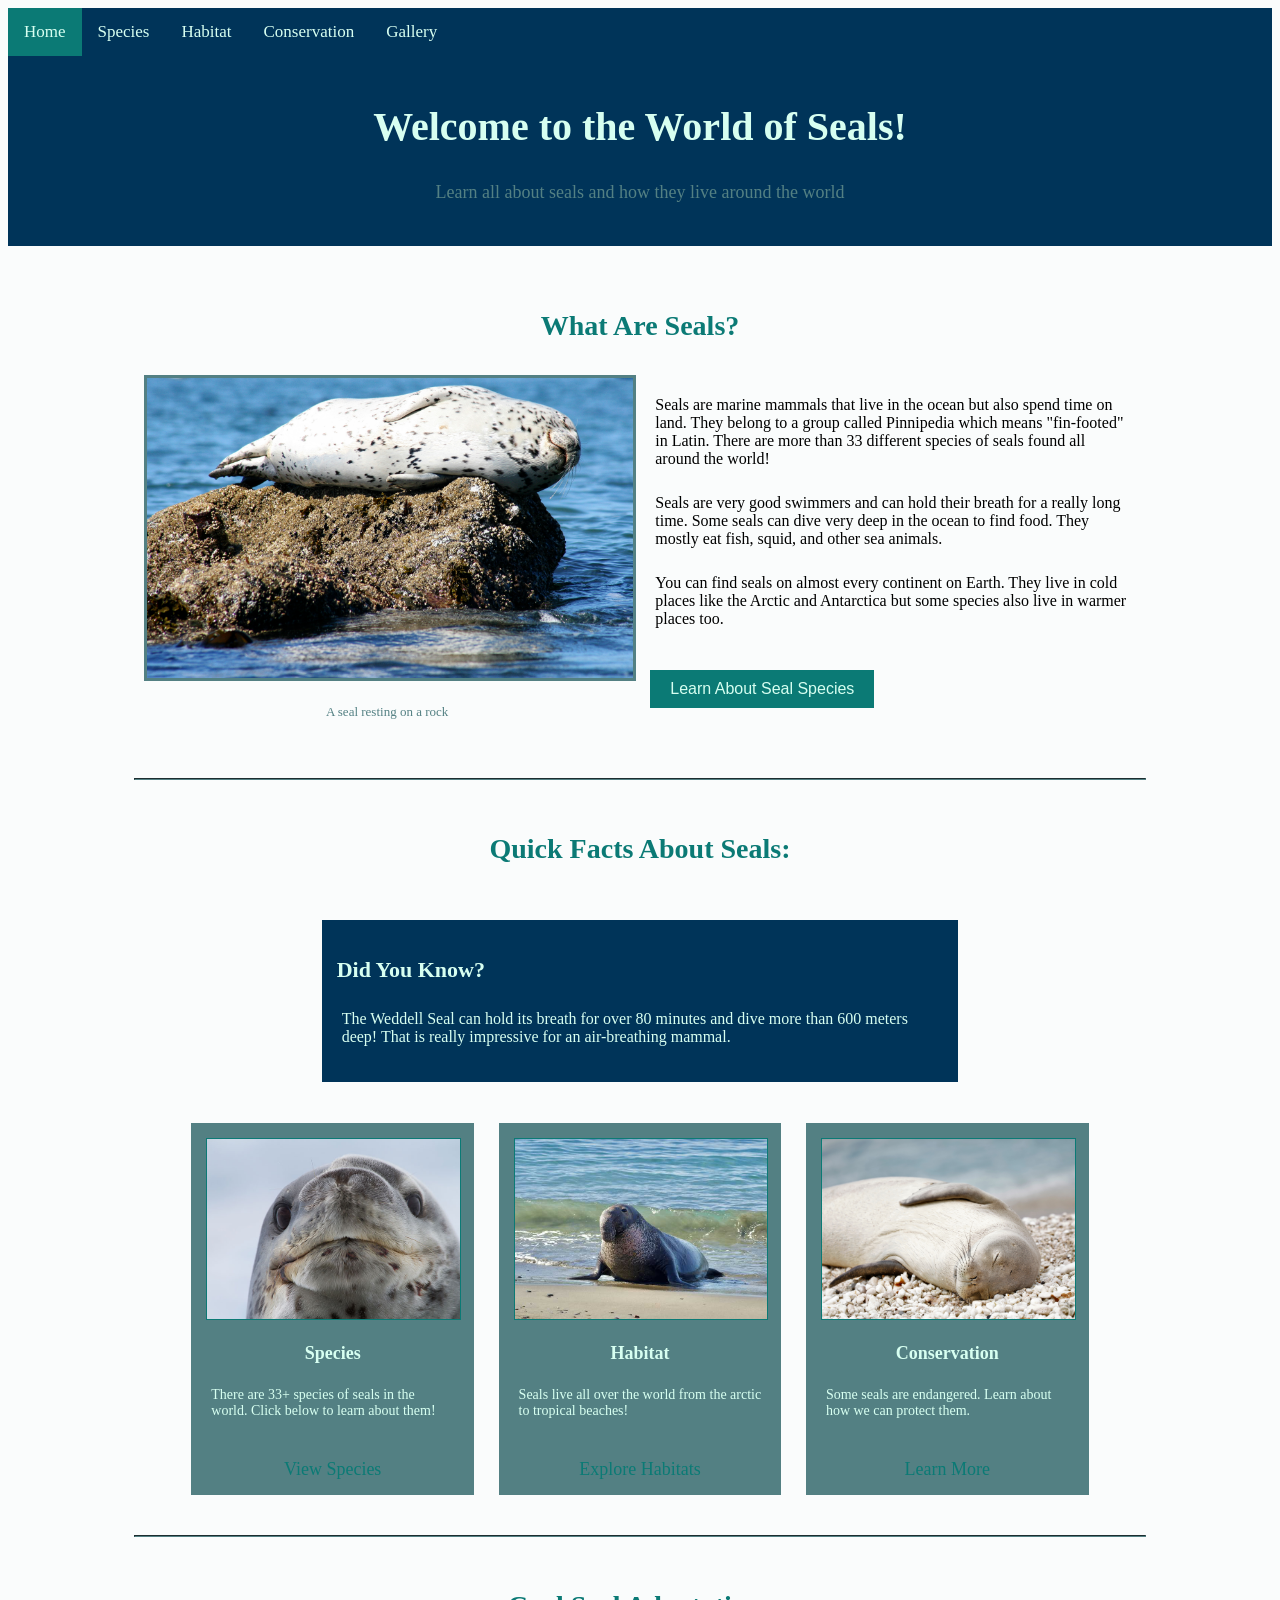
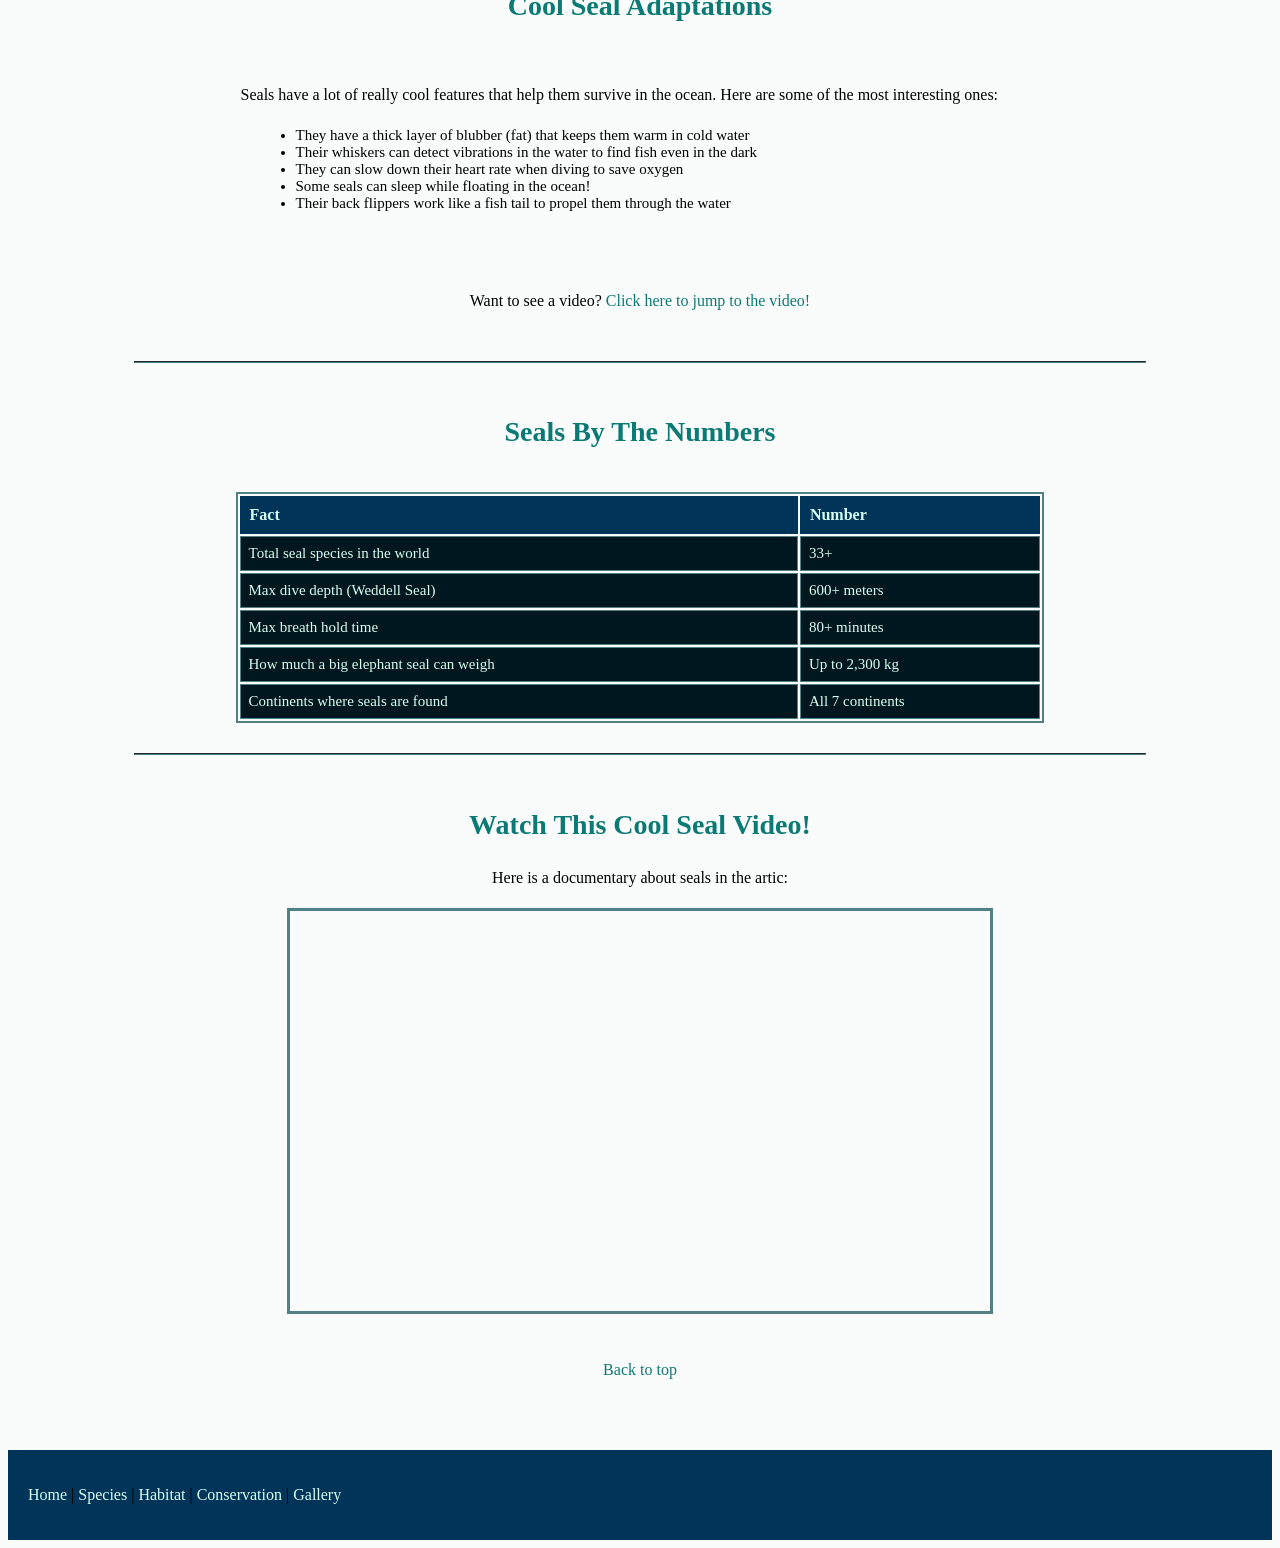
<file: index.html>
<!DOCTYPE html>
<html>

<head>
    <title>World of Seals - Home</title>
    <link rel="stylesheet" href="../styles.css">
</head>

<body>

    <div class="topnav">
        <a class="active" href="index.html">Home</a>
        <a href="seals.html">Species</a>
        <a href="habitat.html">Habitat</a>
        <a href="conservation.html">Conservation</a>
        <a href="gallery.html">Gallery</a>
    </div>

    <div class="pageheader">
        <h1>Welcome to the World of Seals!</h1>
        <p style="text-align: center; font-size: 18px; color: #538083;">Learn all about seals and how they live around
            the world</p>
    </div>

    <br>

    <div class="maincontent">

        <h2 style="text-align: center;">What Are Seals?</h2>

        <div class="clearfix">
            <div class="leftcolumn">
                <img src="../images/sealrestingonrock.jpg" alt="A seal sitting on a rock">
                <p style="text-align: center; font-size: 13px; color: #538083;">A seal resting on a rock</p>
            </div>
            <div class="rightcolumn">
                <p>Seals are marine mammals that live in the ocean but also spend time on land. They belong to a group
                    called Pinnipedia which means "fin-footed" in Latin. There are more than 33 different species of
                    seals found all around the world!</p>
                <p>Seals are very good swimmers and can hold their breath for a really long time. Some seals can dive
                    very deep in the ocean to find food. They mostly eat fish, squid, and other sea animals.</p>
                <p>You can find seals on almost every continent on Earth. They live in cold places like the Arctic and
                    Antarctica but some species also live in warmer places too.</p>
                <br>
                <a href="seals.html"><button
                        style="background-color: #0B7A75; color: #D7FFF1; padding: 10px 20px; border: none; font-size: 16px; cursor: pointer;">Learn
                        About Seal Species</button></a>
            </div>
        </div>

        <br>
        <hr style="border-color: #538083;">
        <br>

        <h2 style="text-align: center;">Quick Facts About Seals:</h2>
        <br>

        <div class="factbox">
            <h3>Did You Know?</h3>
            <p>The Weddell Seal can hold its breath for over 80 minutes and dive more than 600 meters deep! That is
                really impressive for an air-breathing mammal.</p>
        </div>

        <br>

        <div style="text-align: center;">
            <div class="card">
                <img src="../images/leapardseal.jpg" alt="leopard seal">
                <h3>Species</h3>
                <p>There are 33+ species of seals in the world. Click below to learn about them!</p>
                <br>
                <a href="seals.html">View Species</a>
            </div>
            <div class="card">
                <img src="../images/elephantseal.jpg" alt="elephant seal on beach">
                <h3>Habitat</h3>
                <p>Seals live all over the world from the arctic to tropical beaches!</p>
                <br>
                <a href="habitat.html">Explore Habitats</a>
            </div>
            <div class="card">
                <img src="../images/monkseal.jpg" alt="monk seal">
                <h3>Conservation</h3>
                <p>Some seals are endangered. Learn about how we can protect them.</p>
                <br>
                <a href="conservation.html">Learn More</a>
            </div>
        </div>

        <br>
        <hr style="border-color: #538083;">
        <br>

        <h2 style="text-align: center;">Cool Seal Adaptations</h2>

        <div class="maincontent" style="color: #000000;">
            <p>Seals have a lot of really cool features that help them survive in the ocean. Here are some of the most
                interesting ones:</p>

            <ul>
                <li>They have a thick layer of blubber (fat) that keeps them warm in cold water</li>
                <li>Their whiskers can detect vibrations in the water to find fish even in the dark</li>
                <li>They can slow down their heart rate when diving to save oxygen</li>
                <li>Some seals can sleep while floating in the ocean!</li>
                <li>Their back flippers work like a fish tail to propel them through the water</li>
            </ul>
        </div>

        <br>

        <p style="text-align: center;">Want to see a video? <a href="#videosection">Click here to jump to the video!</a>
        </p>

        <br>
        <hr style="border-color: #538083;">
        <br>

        <h2 style="text-align: center;">Seals By The Numbers</h2>
        <br>

        <table>
            <tr>
                <th>Fact</th>
                <th>Number</th>
            </tr>
            <tr>
                <td>Total seal species in the world</td>
                <td>33+</td>
            </tr>
            <tr>
                <td>Max dive depth (Weddell Seal)</td>
                <td>600+ meters</td>
            </tr>
            <tr>
                <td>Max breath hold time</td>
                <td>80+ minutes</td>
            </tr>
            <tr>
                <td>How much a big elephant seal can weigh</td>
                <td>Up to 2,300 kg</td>
            </tr>
            <tr>
                <td>Continents where seals are found</td>
                <td>All 7 continents</td>
            </tr>
        </table>

        <br>
        <hr style="border-color: #538083;">
        <br>

        <a name="videosection"></a>
        <h2 style="text-align: center;">Watch This Cool Seal Video!</h2>
        <p style="text-align: center;">Here is a documentary about seals in the artic:</p>

        <div style="text-align: center;">
            <iframe width="700" height="400" src="https://www.youtube.com/watch?v=q8-8Oor3F-s" title="Seals in the Wild"
                allowfullscreen style="border: 3px solid #538083;">
            </iframe>
        </div>

        <br>
        <p style="text-align: center;"><a href="#top">Back to top</a></p>

    </div>

    <div class="footer">

        <p>
            <a href="index.html" style="color: #D7FFF1;">Home</a> |
            <a href="seals.html" style="color: #D7FFF1;">Species</a> |
            <a href="habitat.html" style="color: #D7FFF1;">Habitat</a> |
            <a href="conservation.html" style="color: #D7FFF1;">Conservation</a> |
            <a href="gallery.html" style="color: #D7FFF1;">Gallery</a>
        </p>
    </div>

</body>

</html>
</file>
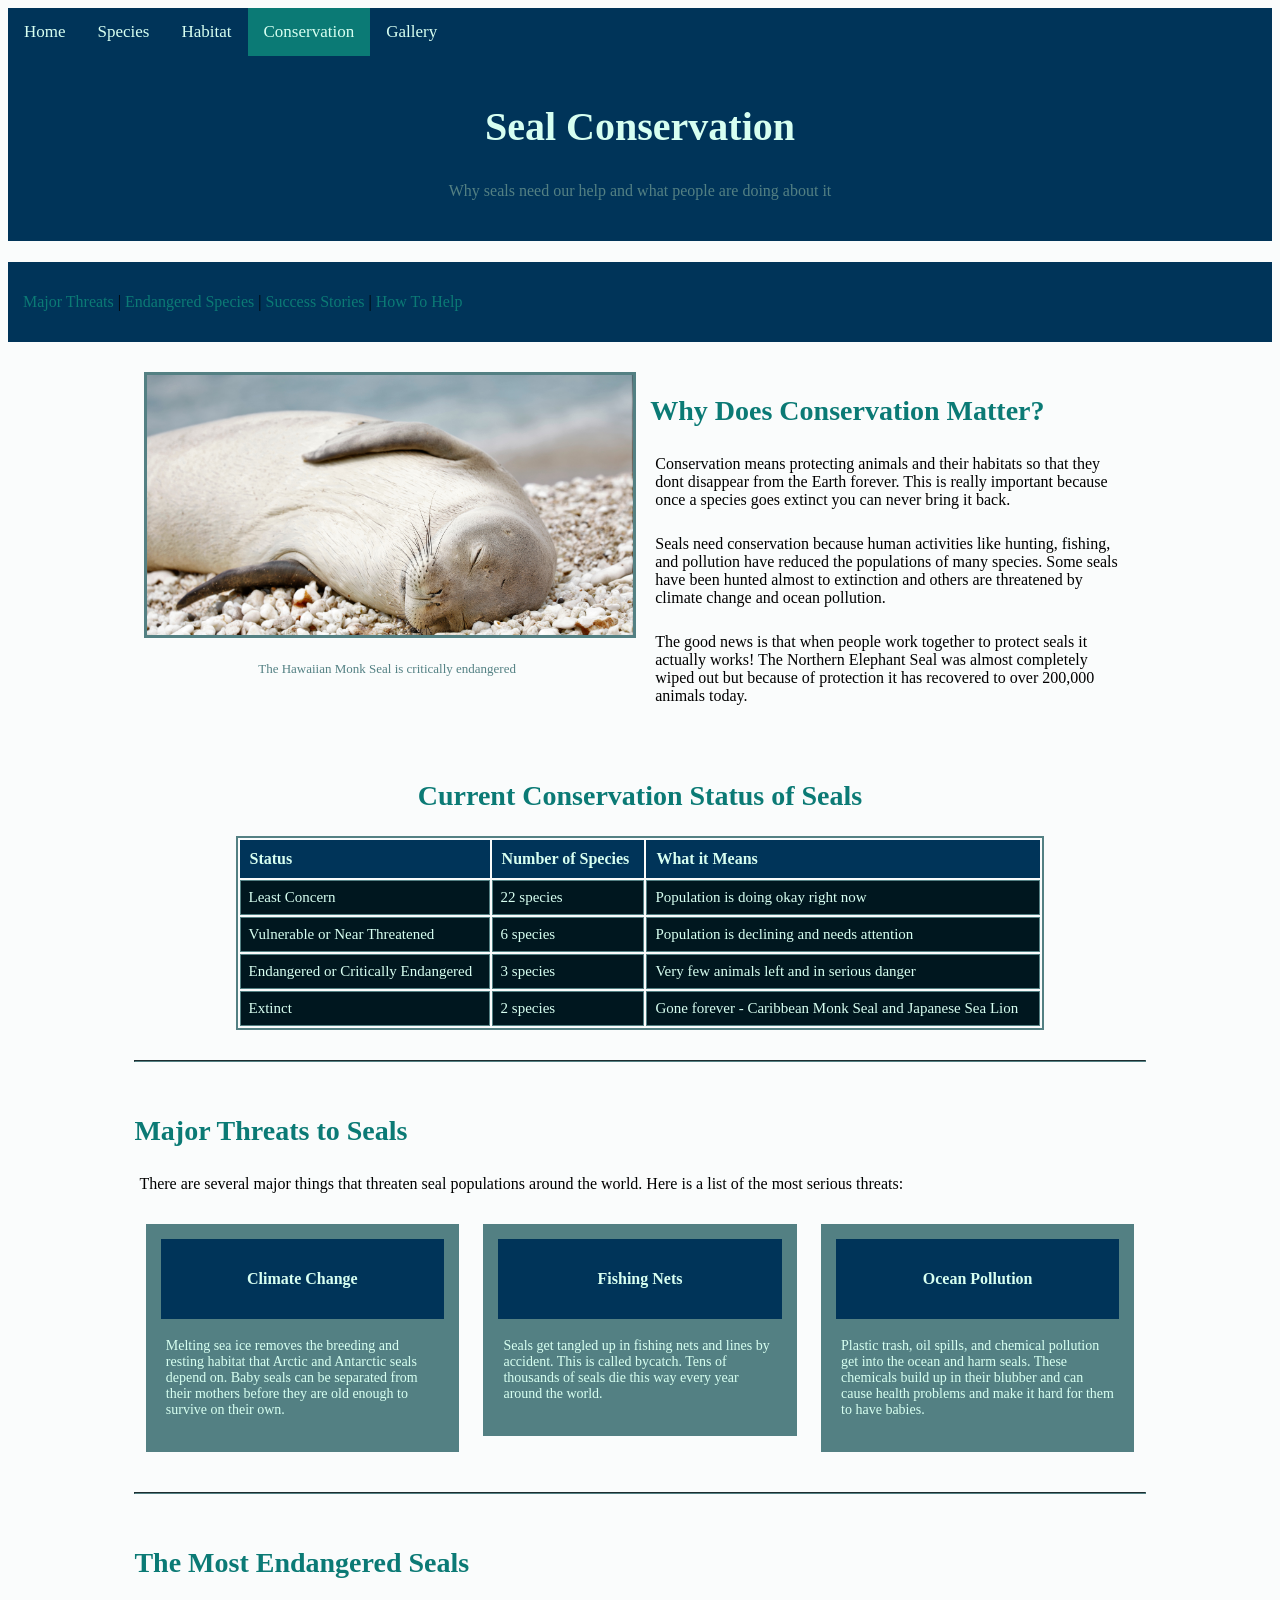
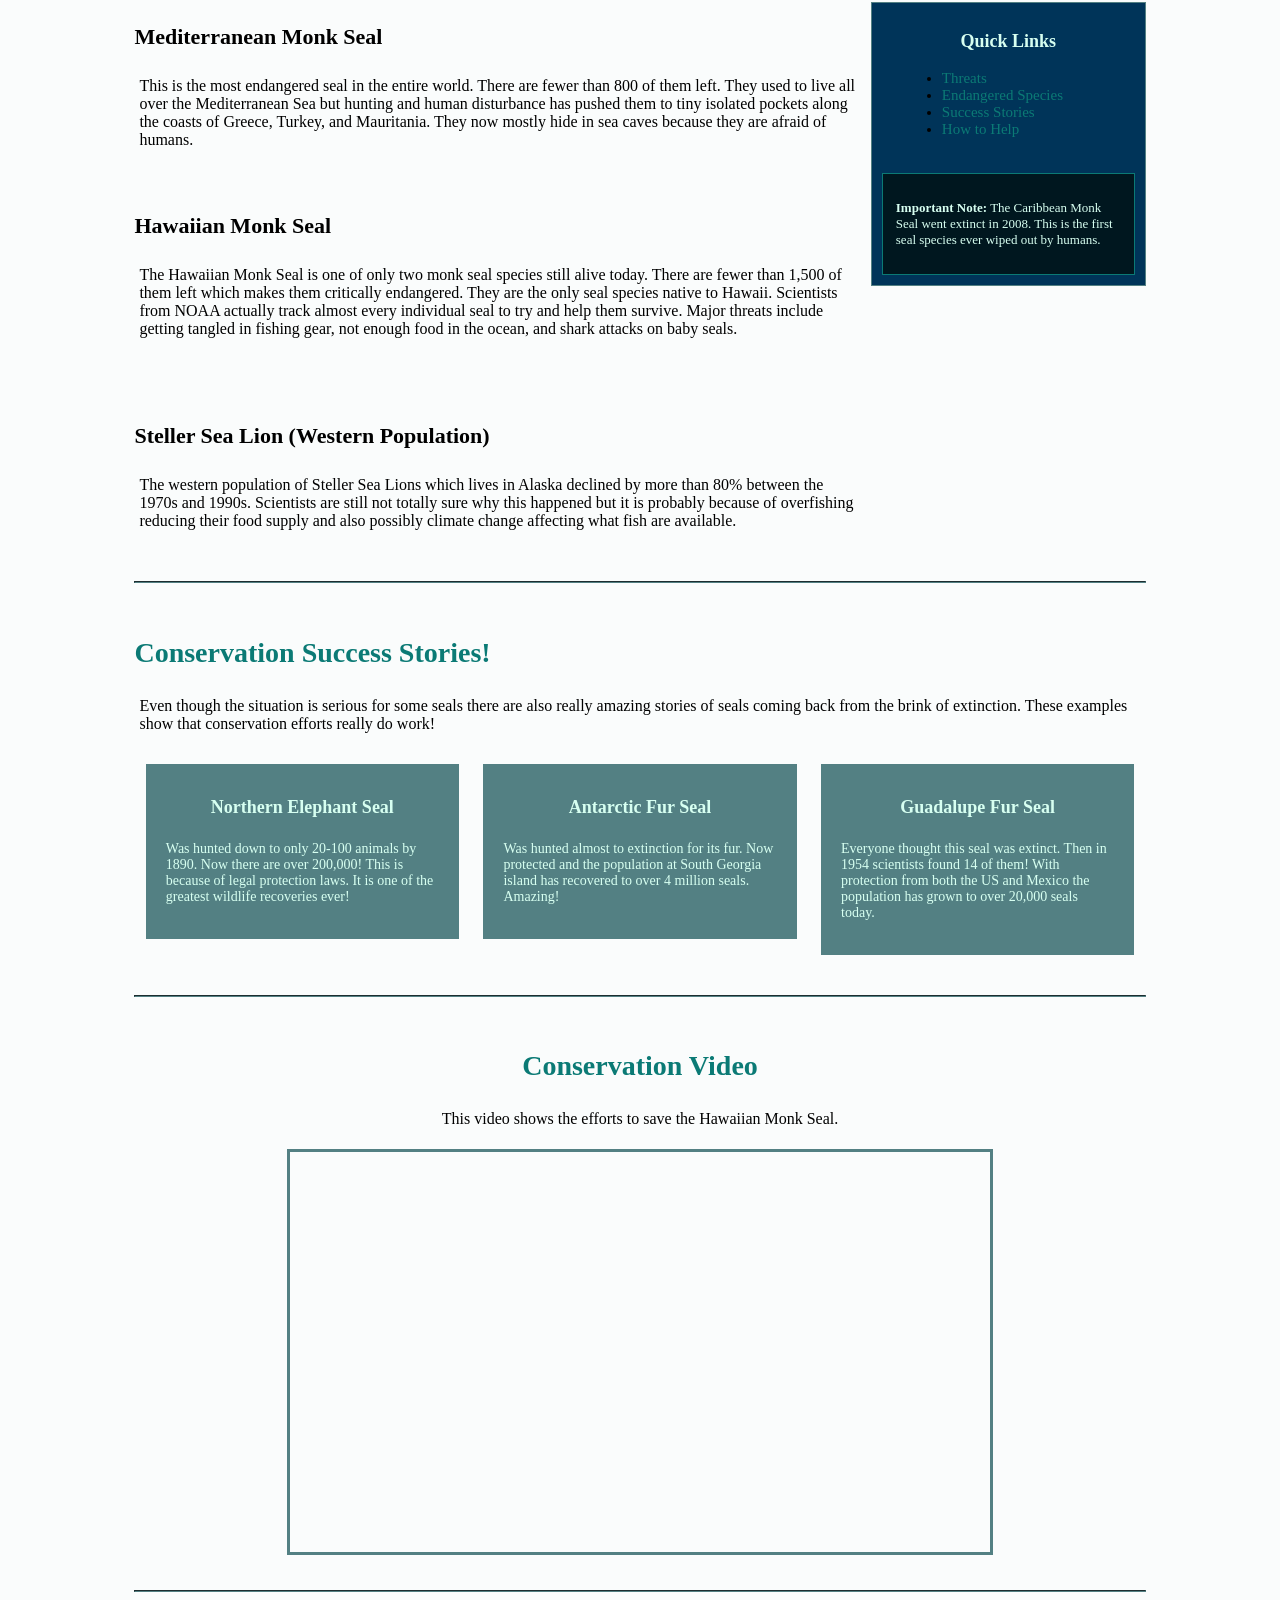
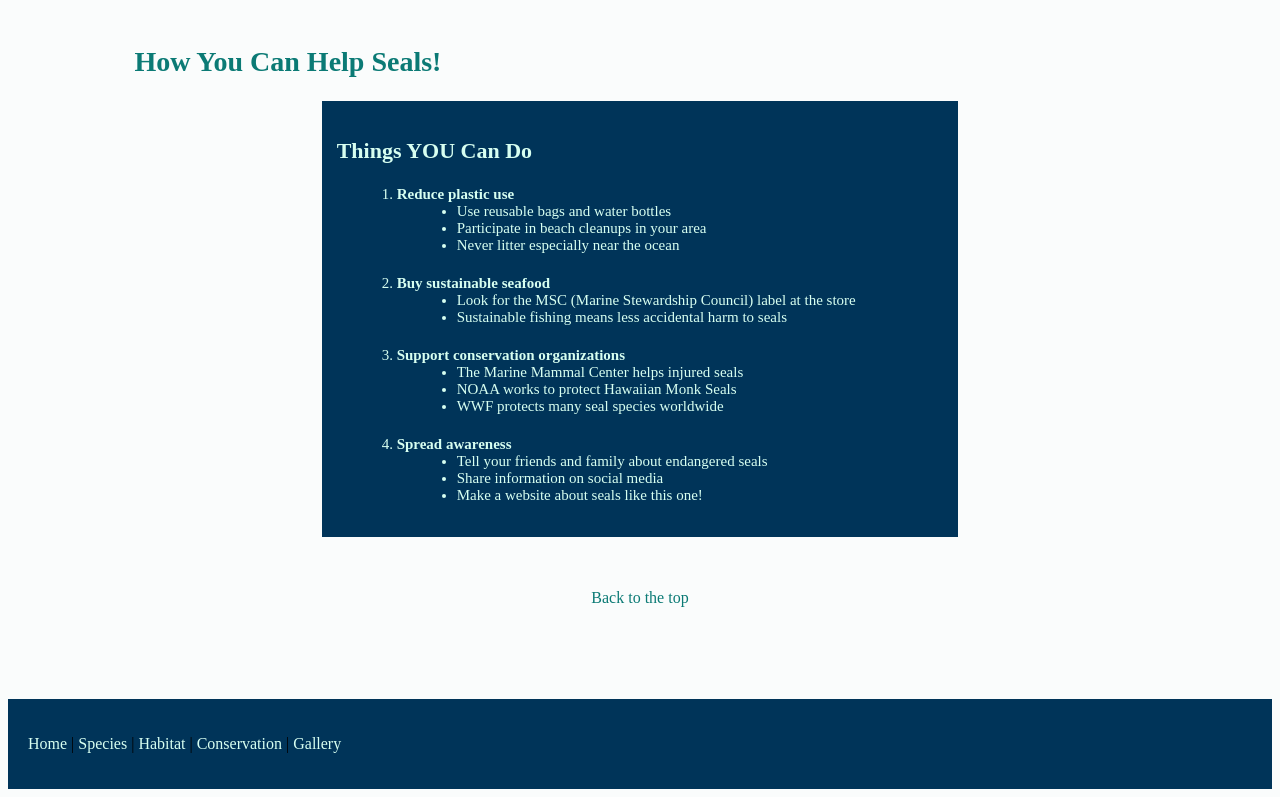
<file: conservation.html>
<!DOCTYPE html>
<html>

<head>
    <title>Conservation - World of Seals</title>
    <link rel="stylesheet" href="../styles.css">
</head>

<body>

    <div class="topnav">
        <a href="index.html">Home</a>
        <a href="seals.html">Species</a>
        <a href="habitat.html">Habitat</a>
        <a class="active" href="conservation.html">Conservation</a>
        <a href="gallery.html">Gallery</a>
    </div>

    <div class="pageheader">
        <h1>Seal Conservation</h1>
        <p style="text-align: center; color: #538083;">Why seals need our help and what people are doing about it</p>
    </div>

    <br>

    <div style="text-align: center; background-color: #003459; padding: 10px;">
        <p>
            <a href="#threats">Major Threats</a> |
            <a href="#endangered">Endangered Species</a> |
            <a href="#successstories">Success Stories</a> |
            <a href="#howtohelp">How To Help</a>
        </p>
    </div>

    <div class="maincontent">

        <div class="clearfix">
            <div class="leftcolumn">
                <img src="../images/monkseal.jpg" alt="endangered monk seal" style="width: 100%; height: 260px;">
                <p style="text-align: center; font-size: 13px; color: #538083;">The Hawaiian Monk Seal is critically
                    endangered</p>
            </div>
            <div class="rightcolumn">
                <h2>Why Does Conservation Matter?</h2>
                <p>Conservation means protecting animals and their habitats so that they dont disappear from the Earth
                    forever. This is really important because once a species goes extinct you can never bring it back.
                </p>
                <p>Seals need conservation because human activities like hunting, fishing, and pollution have reduced
                    the populations of many species. Some seals have been hunted almost to extinction and others are
                    threatened by climate change and ocean pollution.</p>
                <p>The good news is that when people work together to protect seals it actually works! The Northern
                    Elephant Seal was almost completely wiped out but because of protection it has recovered to over
                    200,000 animals today.</p>
            </div>
        </div>


        <br>
        <h2 style="text-align: center;">Current Conservation Status of Seals</h2>

        <table>
            <tr>
                <th>Status</th>
                <th>Number of Species</th>
                <th>What it Means</th>
            </tr>
            <tr>
                <td>Least Concern</td>
                <td>22 species</td>
                <td>Population is doing okay right now</td>
            </tr>
            <tr>
                <td>Vulnerable or Near Threatened</td>
                <td>6 species</td>
                <td>Population is declining and needs attention</td>
            </tr>
            <tr>
                <td>Endangered or Critically Endangered</td>
                <td>3 species</td>
                <td>Very few animals left and in serious danger</td>
            </tr>
            <tr>
                <td>Extinct</td>
                <td>2 species</td>
                <td>Gone forever - Caribbean Monk Seal and Japanese Sea Lion</td>
            </tr>
        </table>

        <br>
        <hr style="border-color: #538083;">
        <br>


        <a name="threats"></a>
        <h2>Major Threats to Seals</h2>

        <p>There are several major things that threaten seal populations around the world. Here is a list of the most
            serious threats:</p>

        <div style="text-align: center;">
            <div class="card" style="width: 28%;">
                <div
                    style="background-color: #003459; height: 80px; display: flex; align-items: center; justify-content: center;">
                    <h3 style="color: #D7FFF1; font-size: 16px;">Climate Change</h3>
                </div>
                <p>Melting sea ice removes the breeding and resting habitat that Arctic and Antarctic seals depend on.
                    Baby seals can be separated from their mothers before they are old enough to survive on their own.
                </p>
            </div>
            <div class="card" style="width: 28%;">
                <div
                    style="background-color: #003459; height: 80px; display: flex; align-items: center; justify-content: center;">
                    <h3 style="color: #D7FFF1; font-size: 16px;">Fishing Nets</h3>
                </div>
                <p>Seals get tangled up in fishing nets and lines by accident. This is called bycatch. Tens of thousands
                    of seals die this way every year around the world.</p>
            </div>
            <div class="card" style="width: 28%;">
                <div
                    style="background-color: #003459; height: 80px; display: flex; align-items: center; justify-content: center;">
                    <h3 style="color: #D7FFF1; font-size: 16px;">Ocean Pollution</h3>
                </div>
                <p>Plastic trash, oil spills, and chemical pollution get into the ocean and harm seals. These chemicals
                    build up in their blubber and can cause health problems and make it hard for them to have babies.
                </p>
            </div>
        </div>

        <br>
        <hr style="border-color: #538083;">
        <br>


        <a name="endangered"></a>
        <h2>The Most Endangered Seals</h2>

        <div class="clearfix">
            <div class="sidebar">
                <h3>Quick Links</h3>
                <ul>
                    <li><a href="#threats">Threats</a></li>
                    <li><a href="#endangered">Endangered Species</a></li>
                    <li><a href="#successstories">Success Stories</a></li>
                    <li><a href="#howtohelp">How to Help</a></li>
                </ul>
                <br>
                <div style="background-color: #00171F; border: 1px solid #0B7A75; padding: 8px;">
                    <p style="font-size: 13px; color: #D7FFF1;"><strong>Important Note:</strong> The Caribbean Monk Seal
                        went extinct in 2008. This is the first seal species ever wiped out by humans.</p>
                </div>
            </div>

            <div style="margin-right: 28%;">
                <h3 style="color: #000000;">Mediterranean Monk Seal</h3>
                <p>This is the most endangered seal in the entire world. There are fewer than 800 of them left. They
                    used to live all over the Mediterranean Sea but hunting and human disturbance has pushed them to
                    tiny isolated pockets along the coasts of Greece, Turkey, and Mauritania. They now mostly hide in
                    sea caves because they are afraid of humans.</p>

                <br>

                <h3 style="color: #000000;">Hawaiian Monk Seal</h3>
                <p>The Hawaiian Monk Seal is one of only two monk seal species still alive today. There are fewer than
                    1,500 of them left which makes them critically endangered. They are the only seal species native to
                    Hawaii. Scientists from NOAA actually track almost every individual seal to try and help them
                    survive. Major threats include getting tangled in fishing gear, not enough food in the ocean, and
                    shark attacks on baby seals.</p>

                <br>

                
                <br>

                <h3 style="color: #000000;">Steller Sea Lion (Western Population)</h3>
                <p>The western population of Steller Sea Lions which lives in Alaska declined by more than 80% between
                    the 1970s and 1990s. Scientists are still not totally sure why this happened but it is probably
                    because of overfishing reducing their food supply and also possibly climate change affecting what
                    fish are available.</p>
            </div>
        </div>

        <br>
        <hr style="border-color: #538083;">
        <br>

        <a name="successstories"></a>
        <h2>Conservation Success Stories!</h2>

        <p>Even though the situation is serious for some seals there are also really amazing stories of seals coming
            back from the brink of extinction. These examples show that conservation efforts really do work!</p>

        <div style="text-align: center;">
            <div class="card" style="width: 28%;">
                <h3>Northern Elephant Seal</h3>
                <p>Was hunted down to only 20-100 animals by 1890. Now there are over 200,000! This is because of legal
                    protection laws. It is one of the greatest wildlife recoveries ever!</p>
            </div>
            <div class="card" style="width: 28%;">
                <h3>Antarctic Fur Seal</h3>
                <p>Was hunted almost to extinction for its fur. Now protected and the population at South Georgia island
                    has recovered to over 4 million seals. Amazing!</p>
            </div>
            <div class="card" style="width: 28%;">
                <h3>Guadalupe Fur Seal</h3>
                <p>Everyone thought this seal was extinct. Then in 1954 scientists found 14 of them! With protection
                    from both the US and Mexico the population has grown to over 20,000 seals today.</p>
            </div>
        </div>

        <br>
        <hr style="border-color: #538083;">
        <br>

        <h2 style="text-align: center;">Conservation Video</h2>
        <p style="text-align: center;">This video shows the efforts to save the Hawaiian Monk Seal.</p>

        <div style="text-align: center;">
            <iframe width="700" height="400" src="https://www.youtube.com/watch?v=tOBNW_vBWuo"
                title="Hawaiian Monk Seal Conservation" allowfullscreen style="border: 3px solid #538083;">
            </iframe>
        </div>

        <br>
        <hr style="border-color: #538083;">
        <br>

        
        <a name="howtohelp"></a>
        <h2>How You Can Help Seals!</h2>

        <div class="factbox">
            <h3>Things YOU Can Do</h3>
            <ol>
                <li>
                    <strong>Reduce plastic use</strong>
                    <ul>
                        <li>Use reusable bags and water bottles</li>
                        <li>Participate in beach cleanups in your area</li>
                        <li>Never litter especially near the ocean</li>
                    </ul>
                </li>
                <br>
                <li>
                    <strong>Buy sustainable seafood</strong>
                    <ul>
                        <li>Look for the MSC (Marine Stewardship Council) label at the store</li>
                        <li>Sustainable fishing means less accidental harm to seals</li>
                    </ul>
                </li>
                <br>
                <li>
                    <strong>Support conservation organizations</strong>
                    <ul>
                        <li>The Marine Mammal Center helps injured seals</li>
                        <li>NOAA works to protect Hawaiian Monk Seals</li>
                        <li>WWF protects many seal species worldwide</li>
                    </ul>
                </li>
                <br>
                <li>
                    <strong>Spread awareness</strong>
                    <ul>
                        <li>Tell your friends and family about endangered seals</li>
                        <li>Share information on social media</li>
                        <li>Make a website about seals like this one!</li>
                    </ul>
                </li>
            </ol>
        </div>

        <br>
        <p style="text-align: center;"><a href="#top">Back to the top</a></p>
        <br>

    </div>

    <div class="footer">
        <p>
            <a href="index.html" style="color: #D7FFF1;">Home</a> |
            <a href="seals.html" style="color: #D7FFF1;">Species</a> |
            <a href="habitat.html" style="color: #D7FFF1;">Habitat</a> |
            <a href="conservation.html" style="color: #D7FFF1;">Conservation</a> |
            <a href="gallery.html" style="color: #D7FFF1;">Gallery</a>
        </p>
    </div>

</body>

</html>
</file>
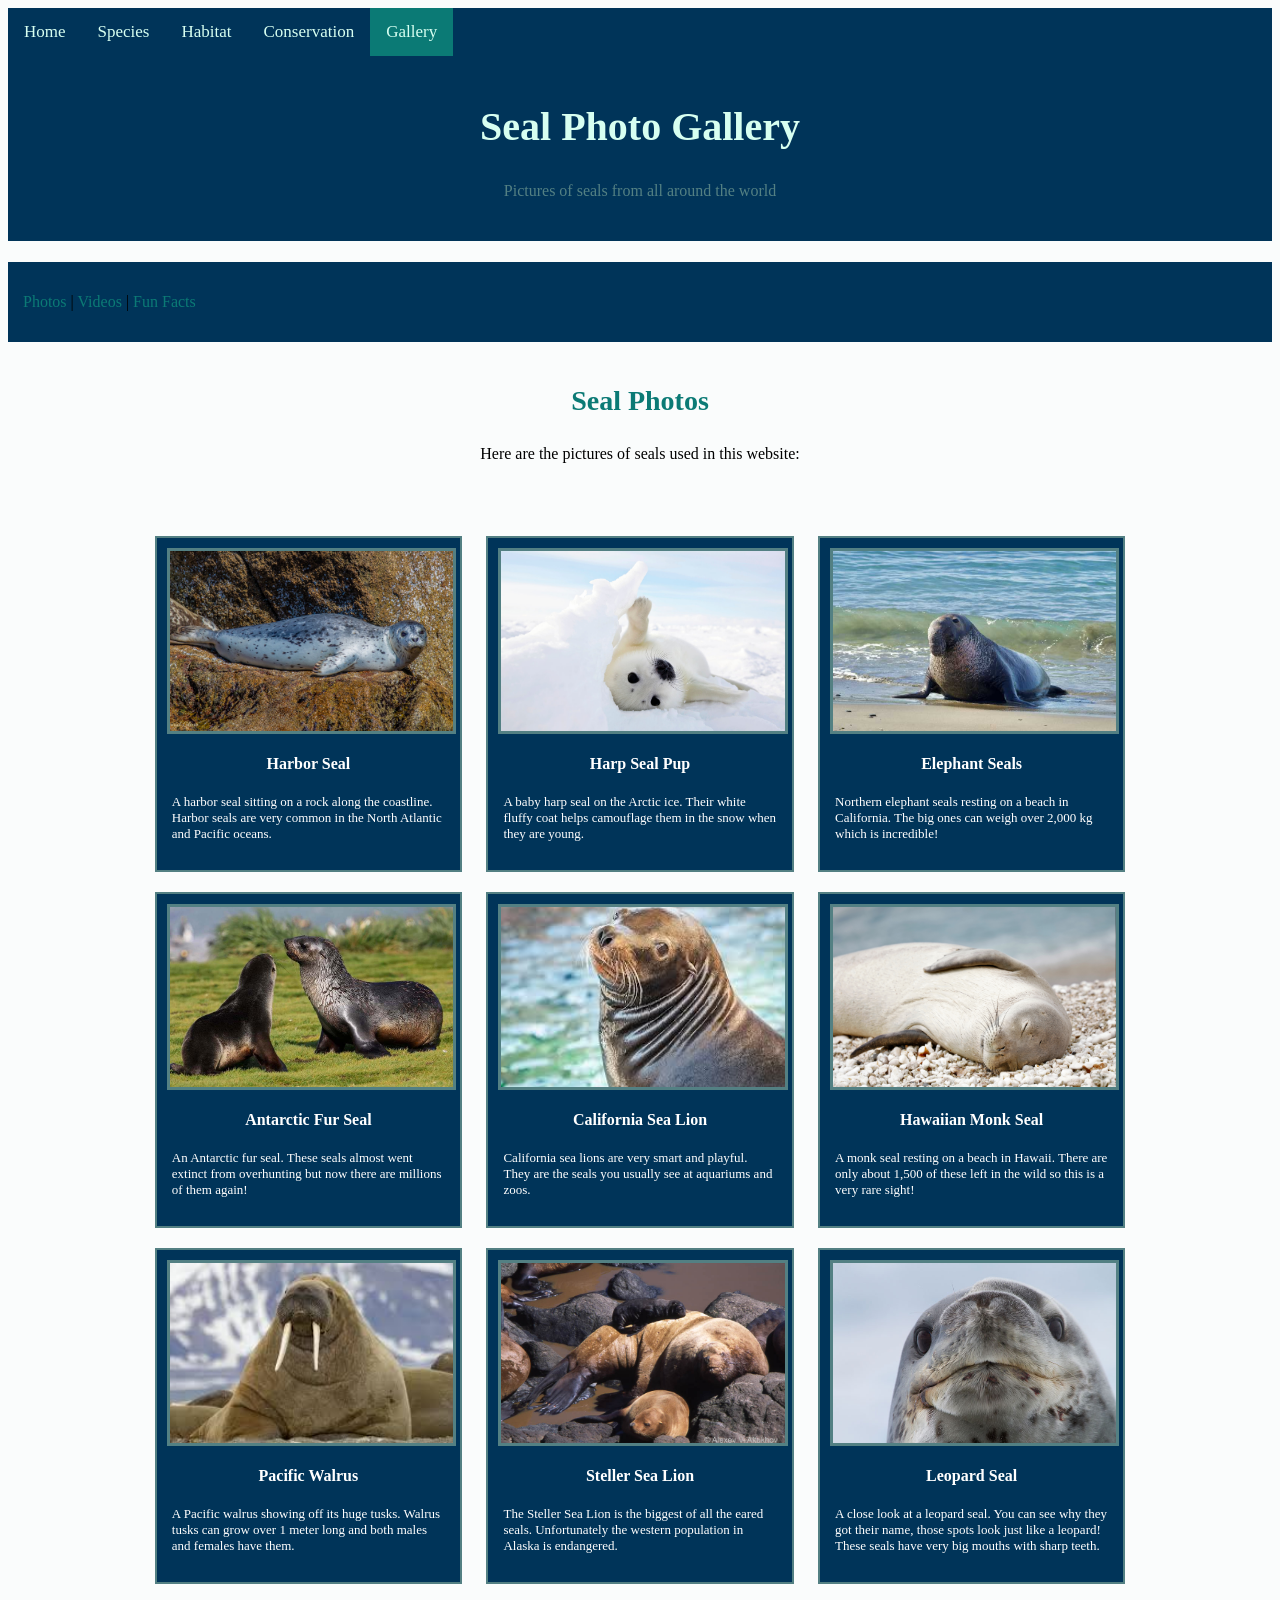
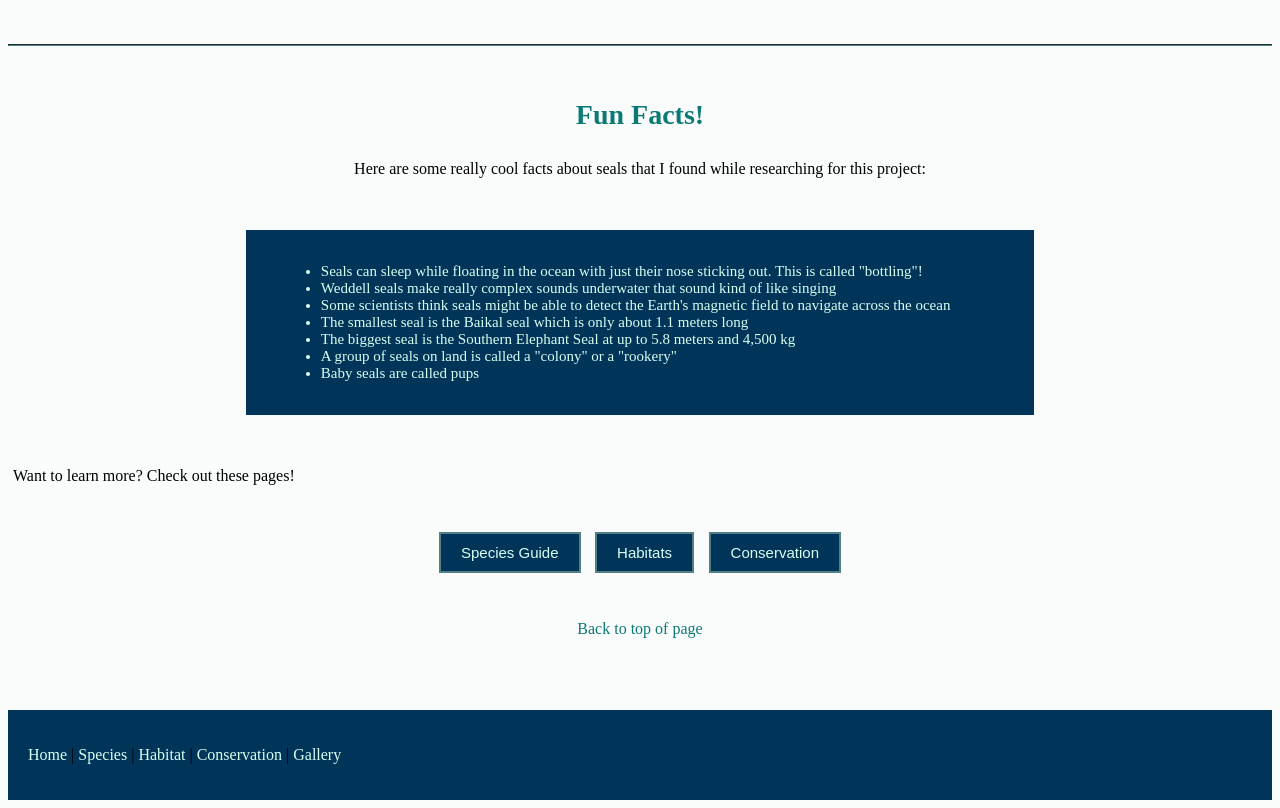
<file: gallery.html>
<!DOCTYPE html>
<html>

<head>
    <title>Gallery - World of Seals</title>
    <link rel="stylesheet" href="../styles.css">
</head>

<body>

    <div class="topnav">
        <a href="index.html">Home</a>
        <a href="seals.html">Species</a>
        <a href="habitat.html">Habitat</a>
        <a href="conservation.html">Conservation</a>
        <a class="active" href="gallery.html">Gallery</a>
    </div>

    <div class="pageheader">
        <h1>Seal Photo Gallery</h1>
        <p style="text-align: center; color: #538083;">Pictures of seals from all around the world</p>
    </div>

    <br>


    <div style="text-align: center; background-color: #003459; padding: 10px;">
        <p>
            <a href="#photos">Photos</a> |
            <a href="#videos">Videos</a> |
            <a href="#funfacts">Fun Facts</a>
        </p>
    </div>

    <div class="maincontent">

        <a name="photos"></a>
        <h2 style="text-align: center;">Seal Photos</h2>
        <p style="text-align: center;">Here are the pictures of seals used in this website:</p>

        <br>



        <br>

        <div style="text-align: center;">

            <div
                style="display: inline-block; width: 28%; margin: 10px; vertical-align: top; background-color: #003459; border: 2px solid #538083; padding: 10px;">
                <img src="../images/harborsealonrock.jpg" alt="harbor seal on rock" style="width: 100%; height: 180px;">
                <h3 style="font-size: 16px; color: #ffffff;">Harbor Seal</h3>
                <p style="font-size: 13px; color: #ffffff;">A harbor seal sitting on a rock along the coastline. Harbor
                    seals are very
                    common in the North Atlantic and Pacific oceans.</p>
            </div>

            <div
                style="display: inline-block; width: 28%; margin: 10px; vertical-align: top; background-color: #003459; border: 2px solid #538083; padding: 10px;">
                <img src="../images/babyharpseal.jpg" alt="baby harp seal on ice" style="width: 100%; height: 180px;">
                <h3 style="font-size: 16px; color: #ffffff;">Harp Seal Pup</h3>
                <p style="font-size: 13px; color: #ffffff;">A baby harp seal on the Arctic ice. Their white fluffy coat
                    helps camouflage
                    them in the snow when they are young.</p>
            </div>

            <div
                style="display: inline-block; width: 28%; margin: 10px; vertical-align: top; background-color: #003459; border: 2px solid #538083; padding: 10px;">
                <img src="../images/elephantseal.jpg" alt="northern elephant seals" style="width: 100%; height: 180px;">
                <h3 style="font-size: 16px; color: #ffffff;">Elephant Seals</h3>
                <p style="font-size: 13px; color: #ffffff;">Northern elephant seals resting on a beach in California.
                    The big ones can
                    weigh over 2,000 kg which is incredible!</p>
            </div>

            <div
                style="display: inline-block; width: 28%; margin: 10px; vertical-align: top; background-color: #003459; border: 2px solid #538083; padding: 10px;">
                <img src="../images/antarticfurseal.jpg" alt="antarctic fur seal" style="width: 100%; height: 180px;">
                <h3 style="font-size: 16px; color: #ffffff;">Antarctic Fur Seal</h3>
                <p style="font-size: 13px; color: #ffffff;">An Antarctic fur seal. These seals almost went extinct from
                    overhunting but
                    now there are millions of them again!</p>
            </div>

            <div
                style="display: inline-block; width: 28%; margin: 10px; vertical-align: top; background-color: #003459; border: 2px solid #538083; padding: 10px;">
                <img src="../images/californiasealion.jpg" alt="california sea lion"
                    style="width: 100%; height: 180px;">
                <h3 style="font-size: 16px; color: #ffffff;">California Sea Lion</h3>
                <p style="font-size: 13px; color: #ffffff;">California sea lions are very smart and playful. They are
                    the seals you
                    usually see at aquariums and zoos.</p>
            </div>

            <div
                style="display: inline-block; width: 28%; margin: 10px; vertical-align: top; background-color: #003459; border: 2px solid #538083; padding: 10px;">
                <img src="../images/monkseal.jpg" alt="monk seal on tropical beach" style="width: 100%; height: 180px;">
                <h3 style="font-size: 16px; color: #ffffff;">Hawaiian Monk Seal</h3>
                <p style="font-size: 13px; color: #ffffff;">A monk seal resting on a beach in Hawaii. There are only
                    about 1,500 of
                    these left in the wild so this is a very rare sight!</p>
            </div>

            <div
                style="display: inline-block; width: 28%; margin: 10px; vertical-align: top; background-color: #003459; border: 2px solid #538083; padding: 10px;">
                <img src="../images/walrus.jpg" alt="pacific walrus with big tusks" style="width: 100%; height: 180px;">
                <h3 style="font-size: 16px; color: #ffffff;">Pacific Walrus</h3>
                <p style="font-size: 13px; color: #ffffff;">A Pacific walrus showing off its huge tusks. Walrus tusks
                    can grow over 1
                    meter long and both males and females have them.</p>
            </div>

            <div
                style="display: inline-block; width: 28%; margin: 10px; vertical-align: top; background-color: #003459; border: 2px solid #538083; padding: 10px;">
                <img src="../images/stellarsealion.jpg" alt="steller sea lion" style="width: 100%; height: 180px;">
                <h3 style="font-size: 16px; color: #ffffff;">Steller Sea Lion</h3>
                <p style="font-size: 13px; color: #ffffff;">The Steller Sea Lion is the biggest of all the eared seals.
                    Unfortunately
                    the western population in Alaska is endangered.</p>
            </div>

            <div
                style="display: inline-block; width: 28%; margin: 10px; vertical-align: top; background-color: #003459; border: 2px solid #538083; padding: 10px;">
                <img src="../images/leapardseal.jpg" alt="leopard seal close up" style="width: 100%; height: 180px;">
                <h3 style="font-size: 16px; color: #ffffff;">Leopard Seal</h3>
                <p style="font-size: 13px; color: #ffffff;">A close look at a leopard seal. You can see why they got
                    their name, those
                    spots look just like a leopard! These seals have very big mouths with sharp teeth.</p>
            </div>

        </div>

    </div>

    <br>
    <hr style="border-color: #538083;">
    <br>



    <a name="funfacts"></a>
    <h2 style="text-align: center;">Fun Facts!</h2>
    <p style="text-align: center;">Here are some really cool facts about seals that I found while researching for
        this project:</p>

    <br>

    <div class="factbox">
        <ul>
            <li>Seals can sleep while floating in the ocean with just their nose sticking out. This is called
                "bottling"!</li>
            <li>Weddell seals make really complex sounds underwater that sound kind of like singing</li>
            <li>Some scientists think seals might be able to detect the Earth's magnetic field to navigate across
                the ocean</li>
            <li>The smallest seal is the Baikal seal which is only about 1.1 meters long</li>
            <li>The biggest seal is the Southern Elephant Seal at up to 5.8 meters and 4,500 kg</li>
            <li>A group of seals on land is called a "colony" or a "rookery"</li>
            <li>Baby seals are called pups</li>
        </ul>
    </div>

    <br>

    <div style="text-align: center;">
        <p>Want to learn more? Check out these pages!</p>
        <br>
        <a href="seals.html"><button
                style="background-color: #003459; color: #D7FFF1; padding: 10px 20px; border: 2px solid #538083; font-size: 15px; cursor: pointer; margin: 5px;">Species
                Guide</button></a>
        <a href="habitat.html"><button
                style="background-color: #003459; color: #D7FFF1; padding: 10px 20px; border: 2px solid #538083; font-size: 15px; cursor: pointer; margin: 5px;">Habitats</button></a>
        <a href="conservation.html"><button
                style="background-color: #003459; color: #D7FFF1; padding: 10px 20px; border: 2px solid #538083; font-size: 15px; cursor: pointer; margin: 5px;">Conservation</button></a>
    </div>

    <br>
    <p style="text-align: center;"><a href="#top">Back to top of page</a></p>
    <br>

    </div>

    <div class="footer">

        <p>
            <a href="index.html" style="color: #D7FFF1;">Home</a> |
            <a href="seals.html" style="color: #D7FFF1;">Species</a> |
            <a href="habitat.html" style="color: #D7FFF1;">Habitat</a> |
            <a href="conservation.html" style="color: #D7FFF1;">Conservation</a> |
            <a href="gallery.html" style="color: #D7FFF1;">Gallery</a>
        </p>
    </div>

</body>

</html>
</file>
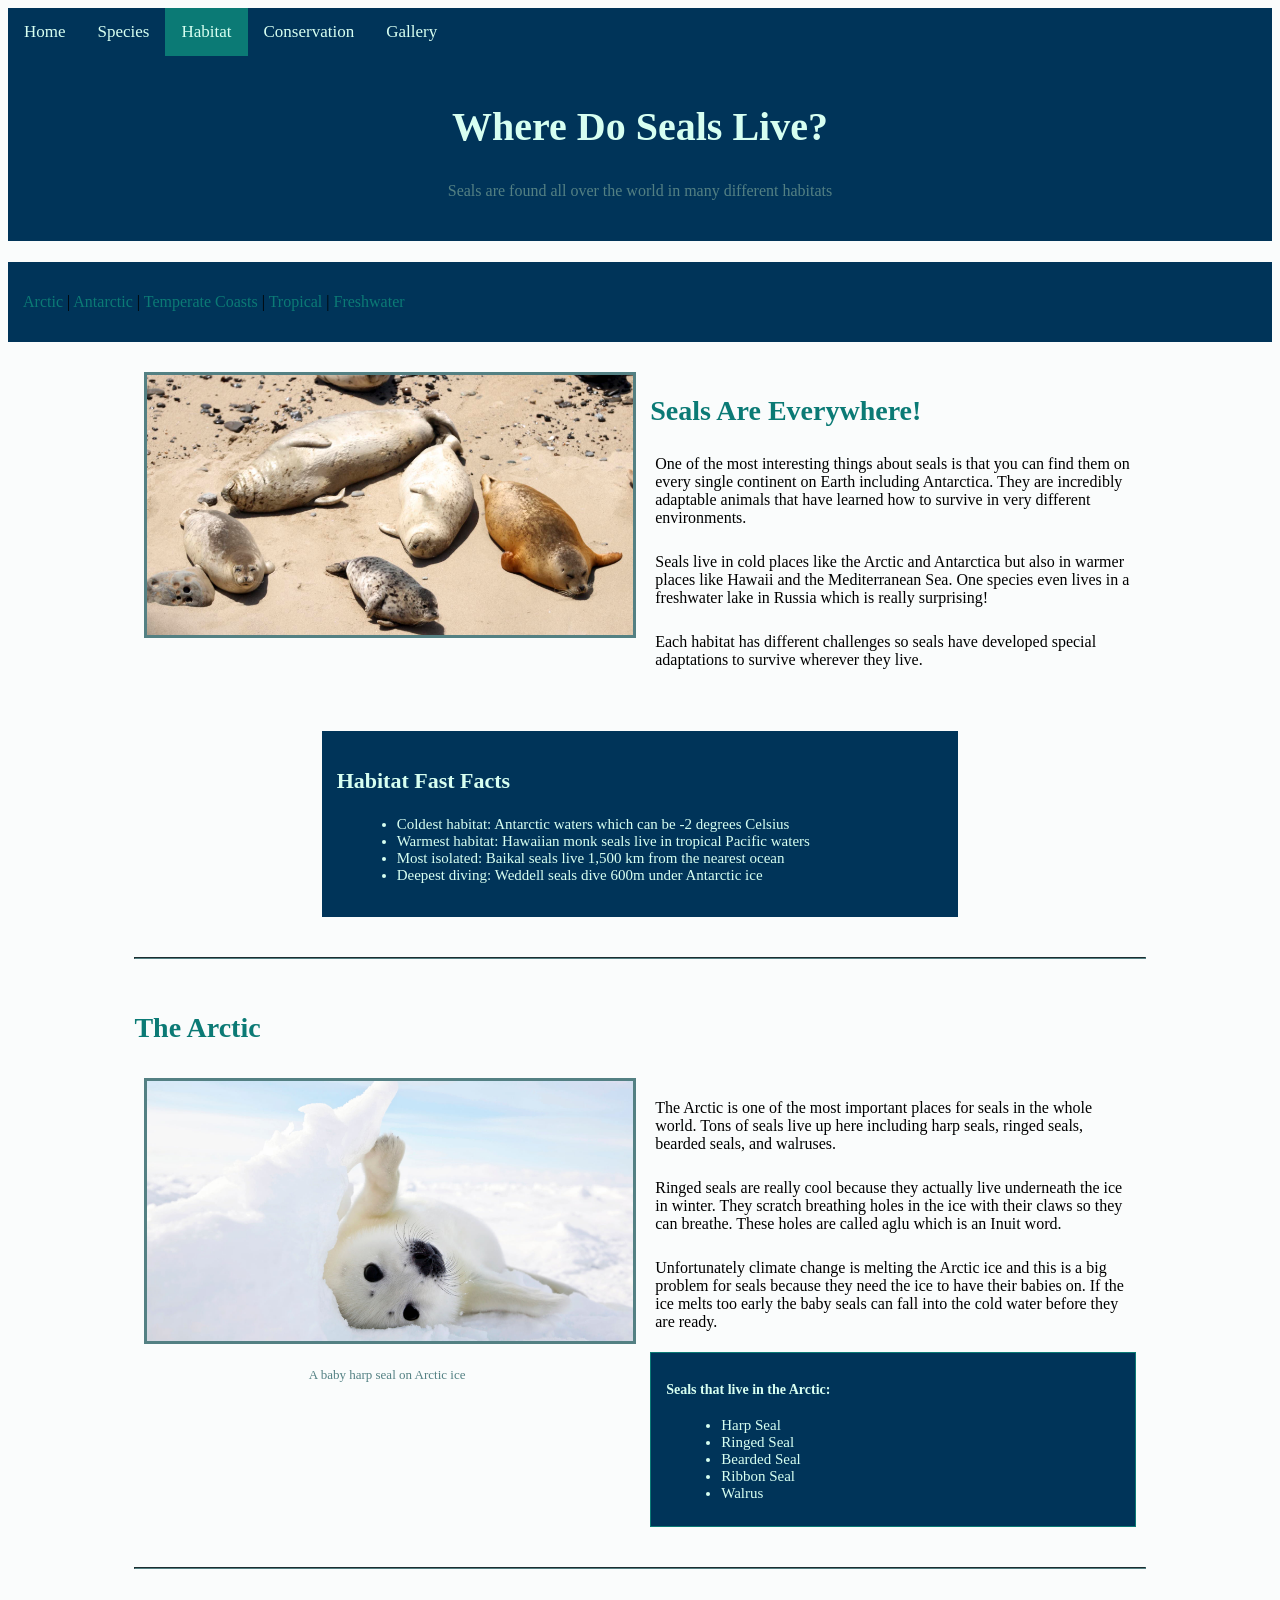
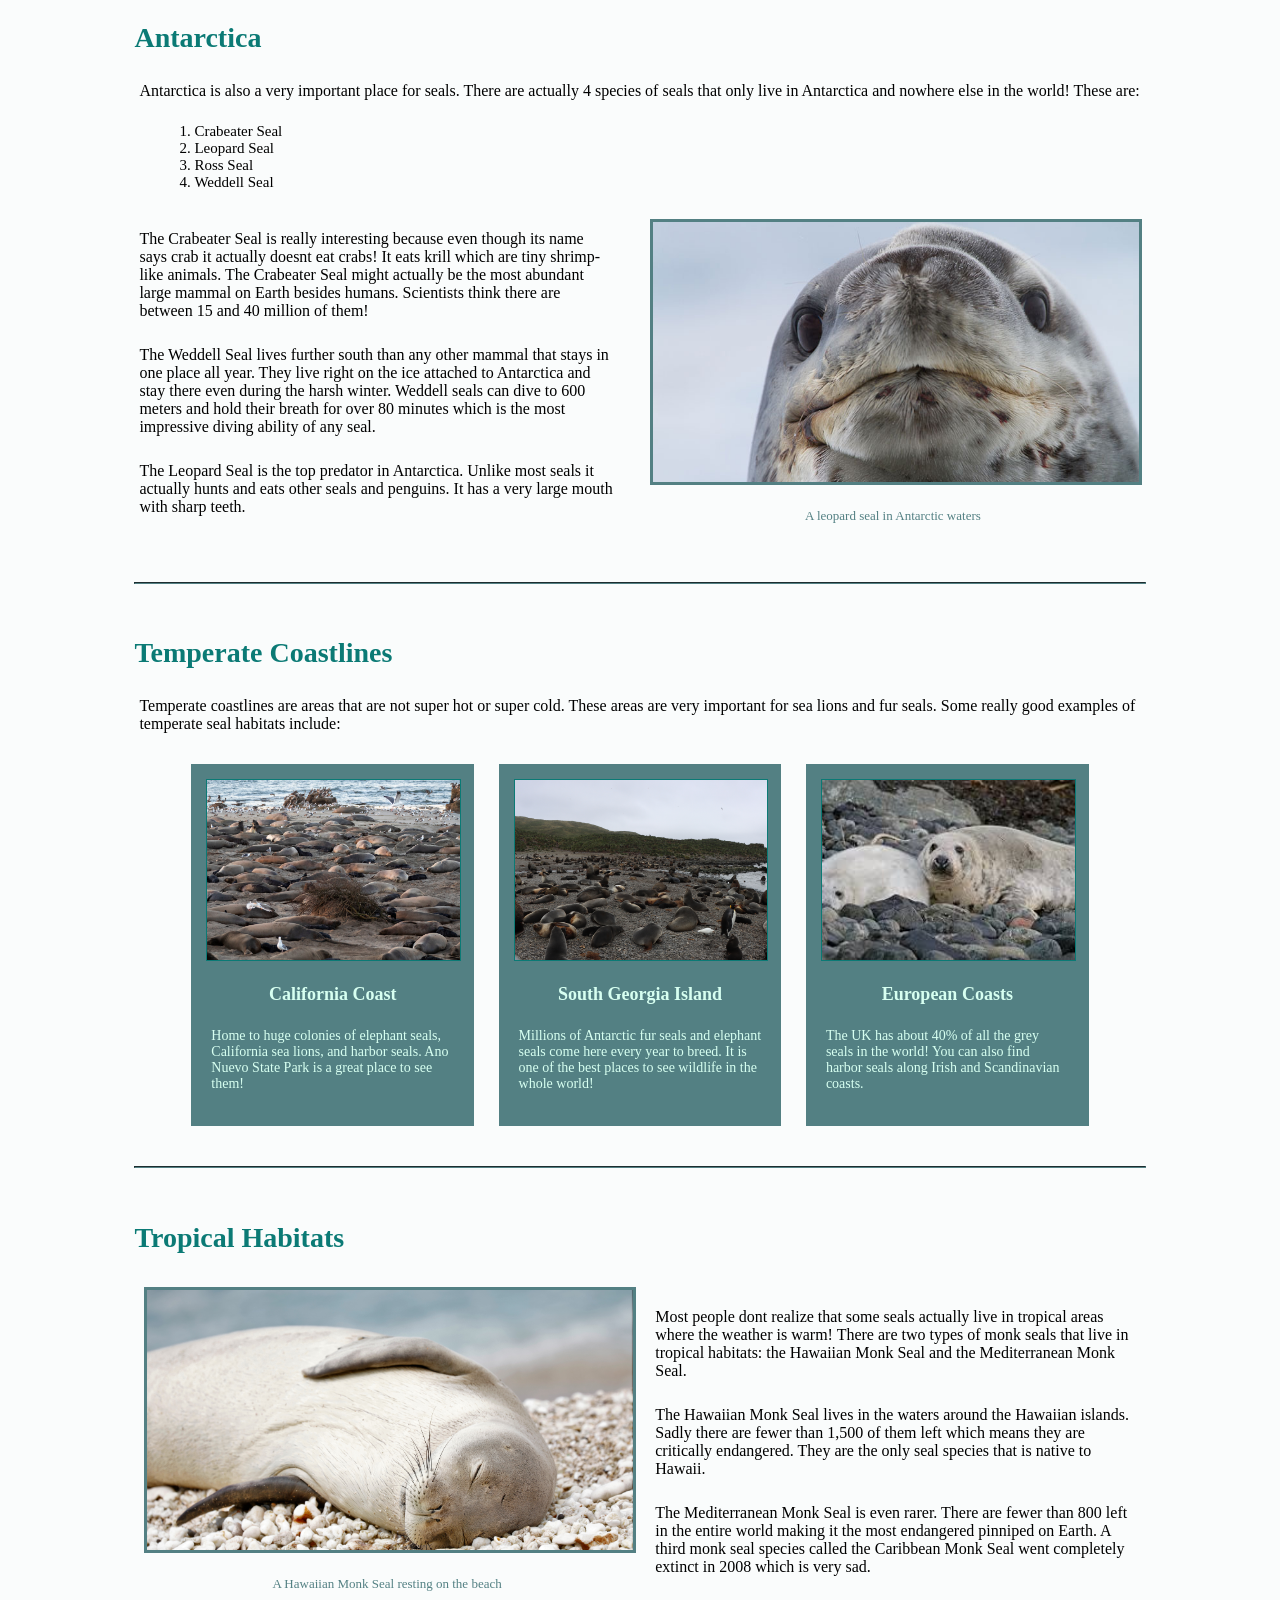
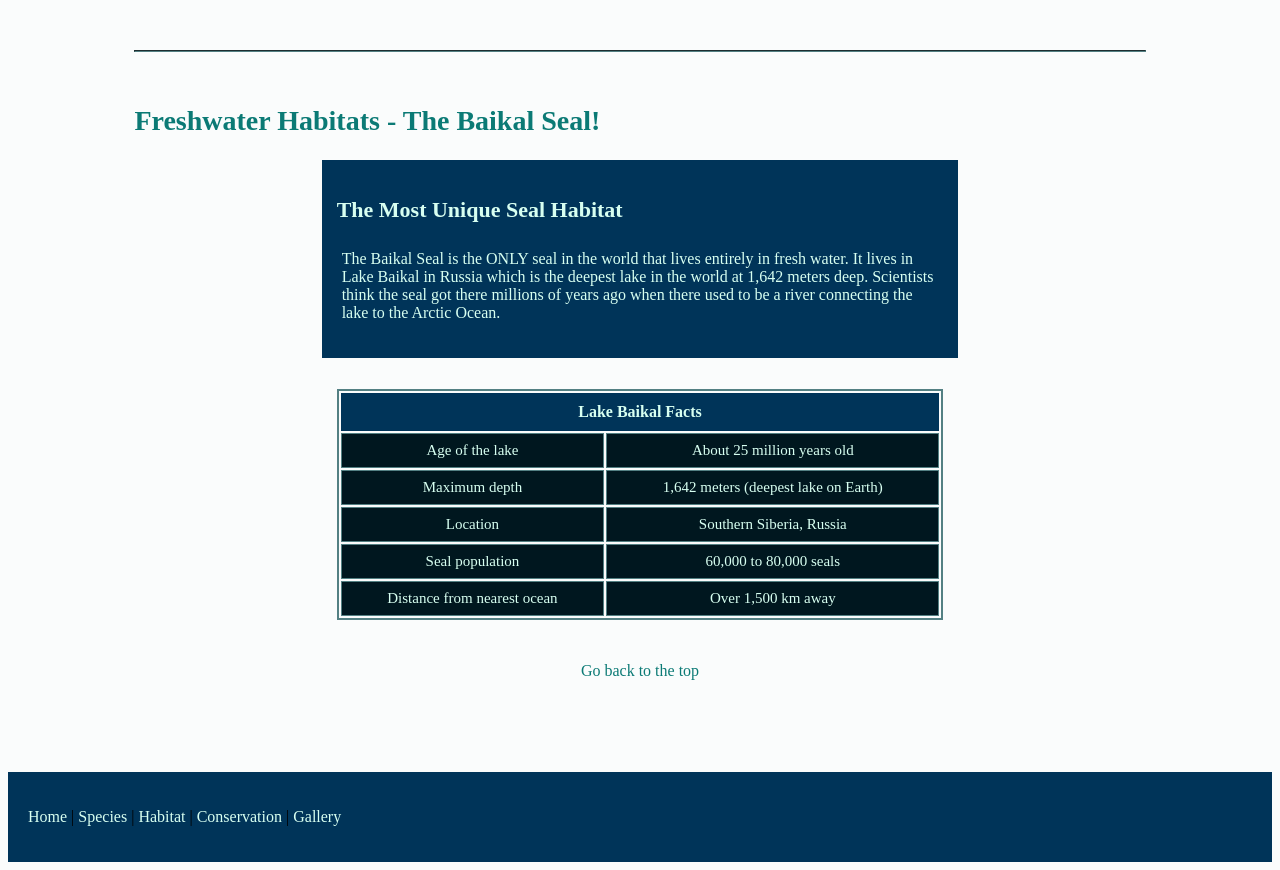
<file: habitat.html>
<!DOCTYPE html>
<html>

<head>
    <title>Seal Habitats - World of Seals</title>
    <link rel="stylesheet" href="../styles.css">
</head>

<body>

    <div class="topnav">
        <a href="index.html">Home</a>
        <a href="seals.html">Species</a>
        <a class="active" href="habitat.html">Habitat</a>
        <a href="conservation.html">Conservation</a>
        <a href="gallery.html">Gallery</a>
    </div>

    <div class="pageheader">
        <h1>Where Do Seals Live?</h1>
        <p style="text-align: center; color: #538083;">Seals are found all over the world in many different habitats</p>
    </div>

    <br>


    <div style="text-align: center; background-color: #003459; padding: 10px;">
        <p>
            <a href="#arctic">Arctic</a> |
            <a href="#antarctic">Antarctic</a> |
            <a href="#temperate">Temperate Coasts</a> |
            <a href="#tropical">Tropical</a> |
            <a href="#freshwater">Freshwater</a>
        </p>
    </div>

    <div class="maincontent">


        <div class="clearfix">
            <div class="leftcolumn">
                <img src="../images/sealsonbeach.jpg" alt="seal in its habitat" style="width: 100%; height: 260px;">
            </div>
            <div class="rightcolumn">
                <h2>Seals Are Everywhere!</h2>
                <p>One of the most interesting things about seals is that you can find them on every single continent on
                    Earth including Antarctica. They are incredibly adaptable animals that have learned how to survive
                    in very different environments.</p>
                <p>Seals live in cold places like the Arctic and Antarctica but also in warmer places like Hawaii and
                    the Mediterranean Sea. One species even lives in a freshwater lake in Russia which is really
                    surprising!</p>
                <p>Each habitat has different challenges so seals have developed special adaptations to survive wherever
                    they live.</p>
            </div>
        </div>

        <br>


        <div class="factbox">
            <h3>Habitat Fast Facts</h3>
            <ul>
                <li>Coldest habitat: Antarctic waters which can be -2 degrees Celsius</li>
                <li>Warmest habitat: Hawaiian monk seals live in tropical Pacific waters</li>
                <li>Most isolated: Baikal seals live 1,500 km from the nearest ocean</li>
                <li>Deepest diving: Weddell seals dive 600m under Antarctic ice</li>
            </ul>
        </div>

        <br>
        <hr style="border-color: #538083;">
        <br>

        <a name="arctic"></a>
        <h2>The Arctic</h2>

        <div class="clearfix">
            <div class="leftcolumn">
                <img src="../images/babyharpseal.jpg" alt="harp seal pup on arctic ice"
                    style="width: 100%; height: 260px;">
                <p style="text-align: center; font-size: 13px; color: #538083;">A baby harp seal on Arctic ice</p>
            </div>
            <div class="rightcolumn">
                <p>The Arctic is one of the most important places for seals in the whole world. Tons of seals live up
                    here including harp seals, ringed seals, bearded seals, and walruses.</p>
                <p>Ringed seals are really cool because they actually live underneath the ice in winter. They scratch
                    breathing holes in the ice with their claws so they can breathe. These holes are called aglu which
                    is an Inuit word.</p>
                <p>Unfortunately climate change is melting the Arctic ice and this is a big problem for seals because
                    they need the ice to have their babies on. If the ice melts too early the baby seals can fall into
                    the cold water before they are ready.</p>

                <div style="background-color: #003459; border: 1px solid #0B7A75; padding: 10px; margin-top: 10px;">
                    <p style="font-size: 14px;"><strong style="color: #D7FFF1;">Seals that live in the Arctic:</strong>
                    </p>
                    <ul style="font-size: 14px;">
                        <li style="color: #D7FFF1;">Harp Seal</li>
                        <li style="color: #D7FFF1;">Ringed Seal</li>
                        <li style="color: #D7FFF1;">Bearded Seal</li>
                        <li style="color: #D7FFF1;">Ribbon Seal</li>
                        <li style="color: #D7FFF1;">Walrus</li>
                    </ul>
                </div>
            </div>
        </div>

        <br>
        <hr style="border-color: #538083;">
        <br>

        <a name="antarctic"></a>
        <h2>Antarctica</h2>

        <p>Antarctica is also a very important place for seals. There are actually 4 species of seals that only live in
            Antarctica and nowhere else in the world! These are:</p>

        <ol>
            <li>Crabeater Seal</li>
            <li>Leopard Seal</li>
            <li>Ross Seal</li>
            <li>Weddell Seal</li>
        </ol>

        <div class="clearfix">
            <div class="rightcolumn" style="float: right;">
                <img src="../images/leapardseal.jpg" alt="leopard seal in antarctica"
                    style="width: 100%; height: 260px;">
                <p style="text-align: center; font-size: 13px; color: #538083;">A leopard seal in Antarctic waters</p>
            </div>
            <div style="margin-right: 52%;">
                <p>The Crabeater Seal is really interesting because even though its name says crab it actually doesnt
                    eat crabs! It eats krill which are tiny shrimp-like animals. The Crabeater Seal might actually be
                    the most abundant large mammal on Earth besides humans. Scientists think there are between 15 and 40
                    million of them!</p>
                <p>The Weddell Seal lives further south than any other mammal that stays in one place all year. They
                    live right on the ice attached to Antarctica and stay there even during the harsh winter. Weddell
                    seals can dive to 600 meters and hold their breath for over 80 minutes which is the most impressive
                    diving ability of any seal.</p>
                <p>The Leopard Seal is the top predator in Antarctica. Unlike most seals it actually hunts and eats
                    other seals and penguins. It has a very large mouth with sharp teeth.</p>
            </div>
        </div>

        <br>
        <hr style="border-color: #538083;">
        <br>

        <a name="temperate"></a>
        <h2>Temperate Coastlines</h2>

        <p>Temperate coastlines are areas that are not super hot or super cold. These areas are very important for sea
            lions and fur seals. Some really good examples of temperate seal habitats include:</p>

        <div style="text-align: center;">
            <div class="card">
                <img src="../images/californiasealiononbeach.jpg" alt="elephant seals on california beach">
                <h3>California Coast</h3>
                <p>Home to huge colonies of elephant seals, California sea lions, and harbor seals. Ano Nuevo State Park
                    is a great place to see them!</p>
            </div>
            <div class="card">
                <img src="../images/sealsouthgeorgia.jpg" alt="fur seals on south georgia island">
                <h3>South Georgia Island</h3>
                <p>Millions of Antarctic fur seals and elephant seals come here every year to breed. It is one of the
                    best places to see wildlife in the whole world!</p>
            </div>
            <div class="card">
                <img src="../images/sealeu.jpg" alt="grey seal on european coast">
                <h3>European Coasts</h3>
                <p>The UK has about 40% of all the grey seals in the world! You can also find harbor seals along Irish
                    and Scandinavian coasts.</p>
            </div>
        </div>

        <br>
        <hr style="border-color: #538083;">
        <br>


        <a name="tropical"></a>
        <h2>Tropical Habitats</h2>

        <div class="clearfix">
            <div class="leftcolumn">
                <img src="../images/monkseal.jpg" alt="hawaiian monk seal on beach" style="width: 100%; height: 260px;">
                <p style="text-align: center; font-size: 13px; color: #538083;">A Hawaiian Monk Seal resting on the
                    beach</p>
            </div>
            <div class="rightcolumn">
                <p>Most people dont realize that some seals actually live in tropical areas where the weather is warm!
                    There are two types of monk seals that live in tropical habitats: the Hawaiian Monk Seal and the
                    Mediterranean Monk Seal.</p>
                <p>The Hawaiian Monk Seal lives in the waters around the Hawaiian islands. Sadly there are fewer than
                    1,500 of them left which means they are critically endangered. They are the only seal species that
                    is native to Hawaii.</p>
                <p>The Mediterranean Monk Seal is even rarer. There are fewer than 800 left in the entire world making
                    it the most endangered pinniped on Earth. A third monk seal species called the Caribbean Monk Seal
                    went completely extinct in 2008 which is very sad.</p>
            </div>
        </div>

        <br>
        <hr style="border-color: #538083;">
        <br>


        <a name="freshwater"></a>
        <h2>Freshwater Habitats - The Baikal Seal!</h2>

        <div class="factbox">
            <h3>The Most Unique Seal Habitat</h3>
            <p>The Baikal Seal is the ONLY seal in the world that lives entirely in fresh water. It lives in Lake Baikal
                in Russia which is the deepest lake in the world at 1,642 meters deep. Scientists think the seal got
                there millions of years ago when there used to be a river connecting the lake to the Arctic Ocean.</p>
        </div>

        <br>

        <div style="text-align: center;">
            <table style="width: 60%;">
                <tr>
                    <th colspan="2">Lake Baikal Facts</th>
                </tr>
                <tr>
                    <td>Age of the lake</td>
                    <td>About 25 million years old</td>
                </tr>
                <tr>
                    <td>Maximum depth</td>
                    <td>1,642 meters (deepest lake on Earth)</td>
                </tr>
                <tr>
                    <td>Location</td>
                    <td>Southern Siberia, Russia</td>
                </tr>
                <tr>
                    <td>Seal population</td>
                    <td>60,000 to 80,000 seals</td>
                </tr>
                <tr>
                    <td>Distance from nearest ocean</td>
                    <td>Over 1,500 km away</td>
                </tr>
            </table>
        </div>

        <br>
        <p style="text-align: center;"><a href="#top">Go back to the top</a></p>
        <br>

    </div>

    <div class="footer">

        <p>
            <a href="index.html" style="color: #D7FFF1;">Home</a> |
            <a href="seals.html" style="color: #D7FFF1;">Species</a> |
            <a href="habitat.html" style="color: #D7FFF1;">Habitat</a> |
            <a href="conservation.html" style="color: #D7FFF1;">Conservation</a> |
            <a href="gallery.html" style="color: #D7FFF1;">Gallery</a>
        </p>
    </div>

</body>

</html>
</file>
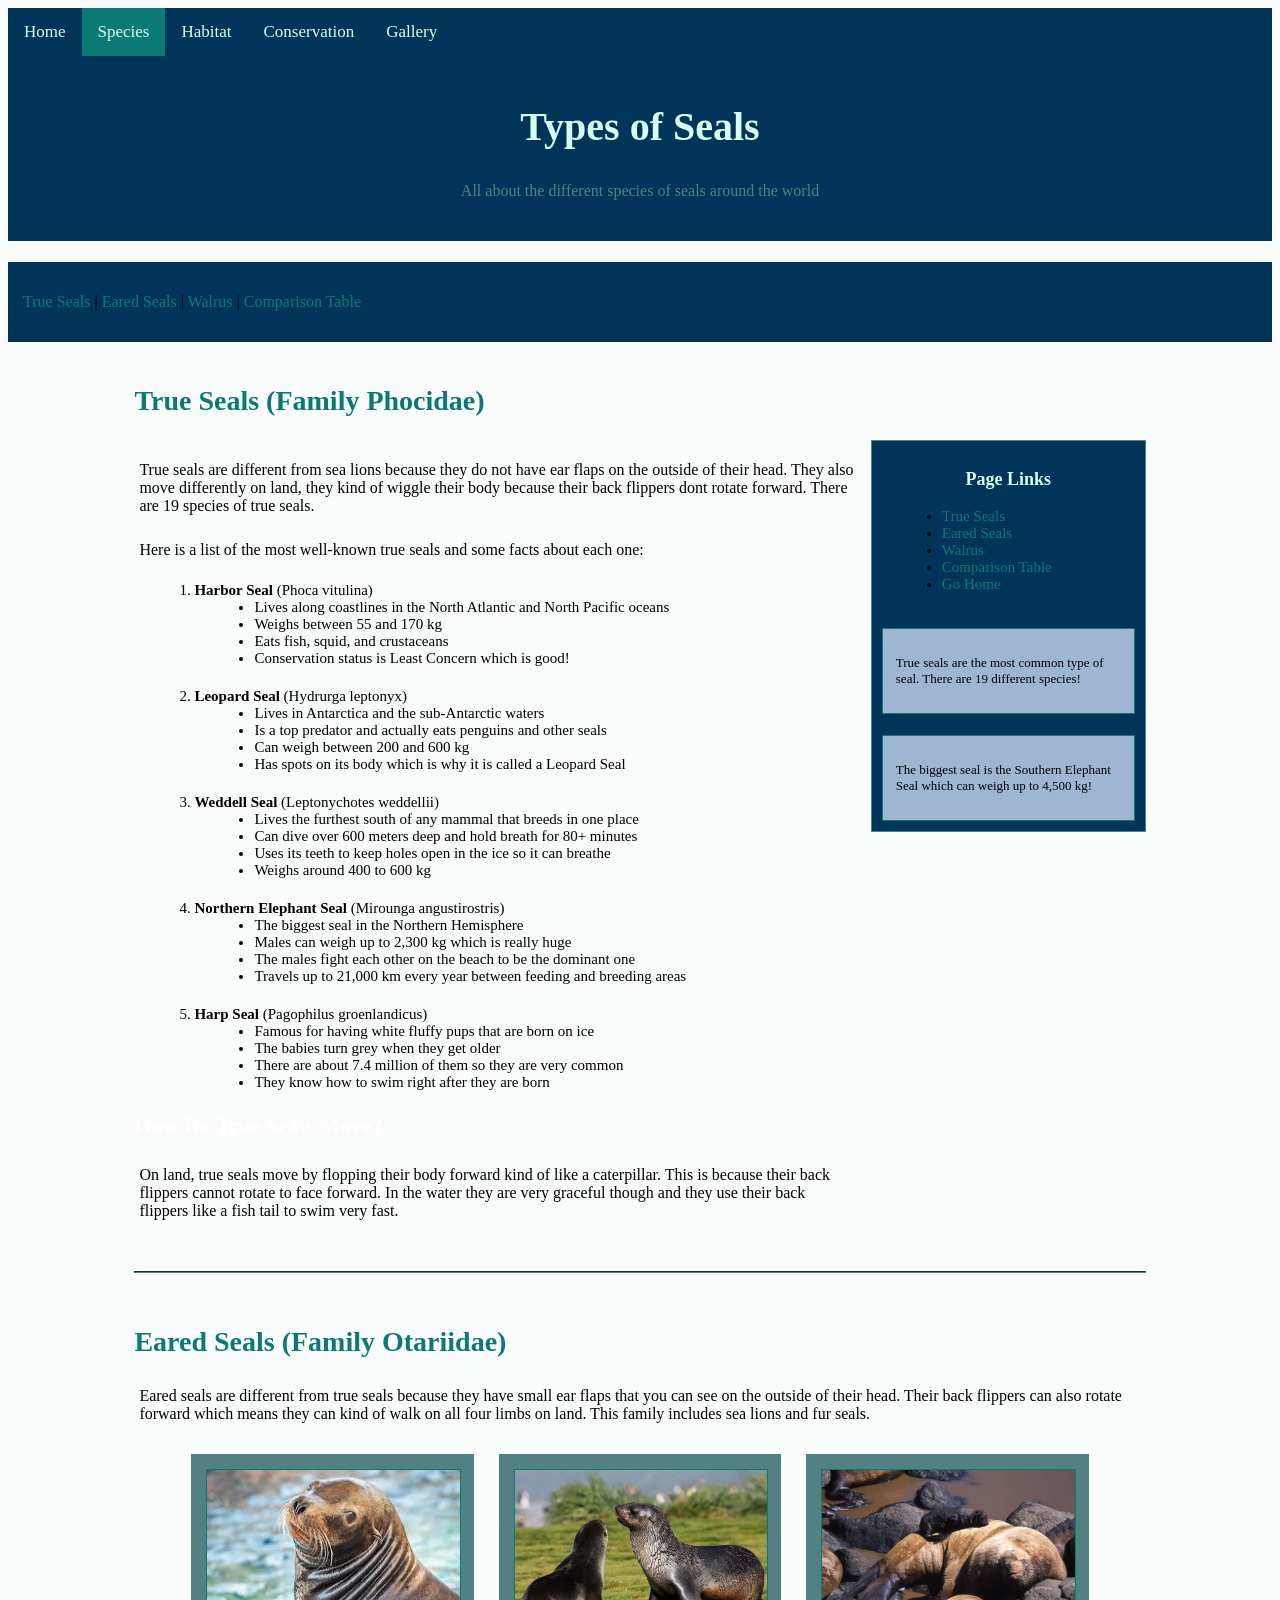
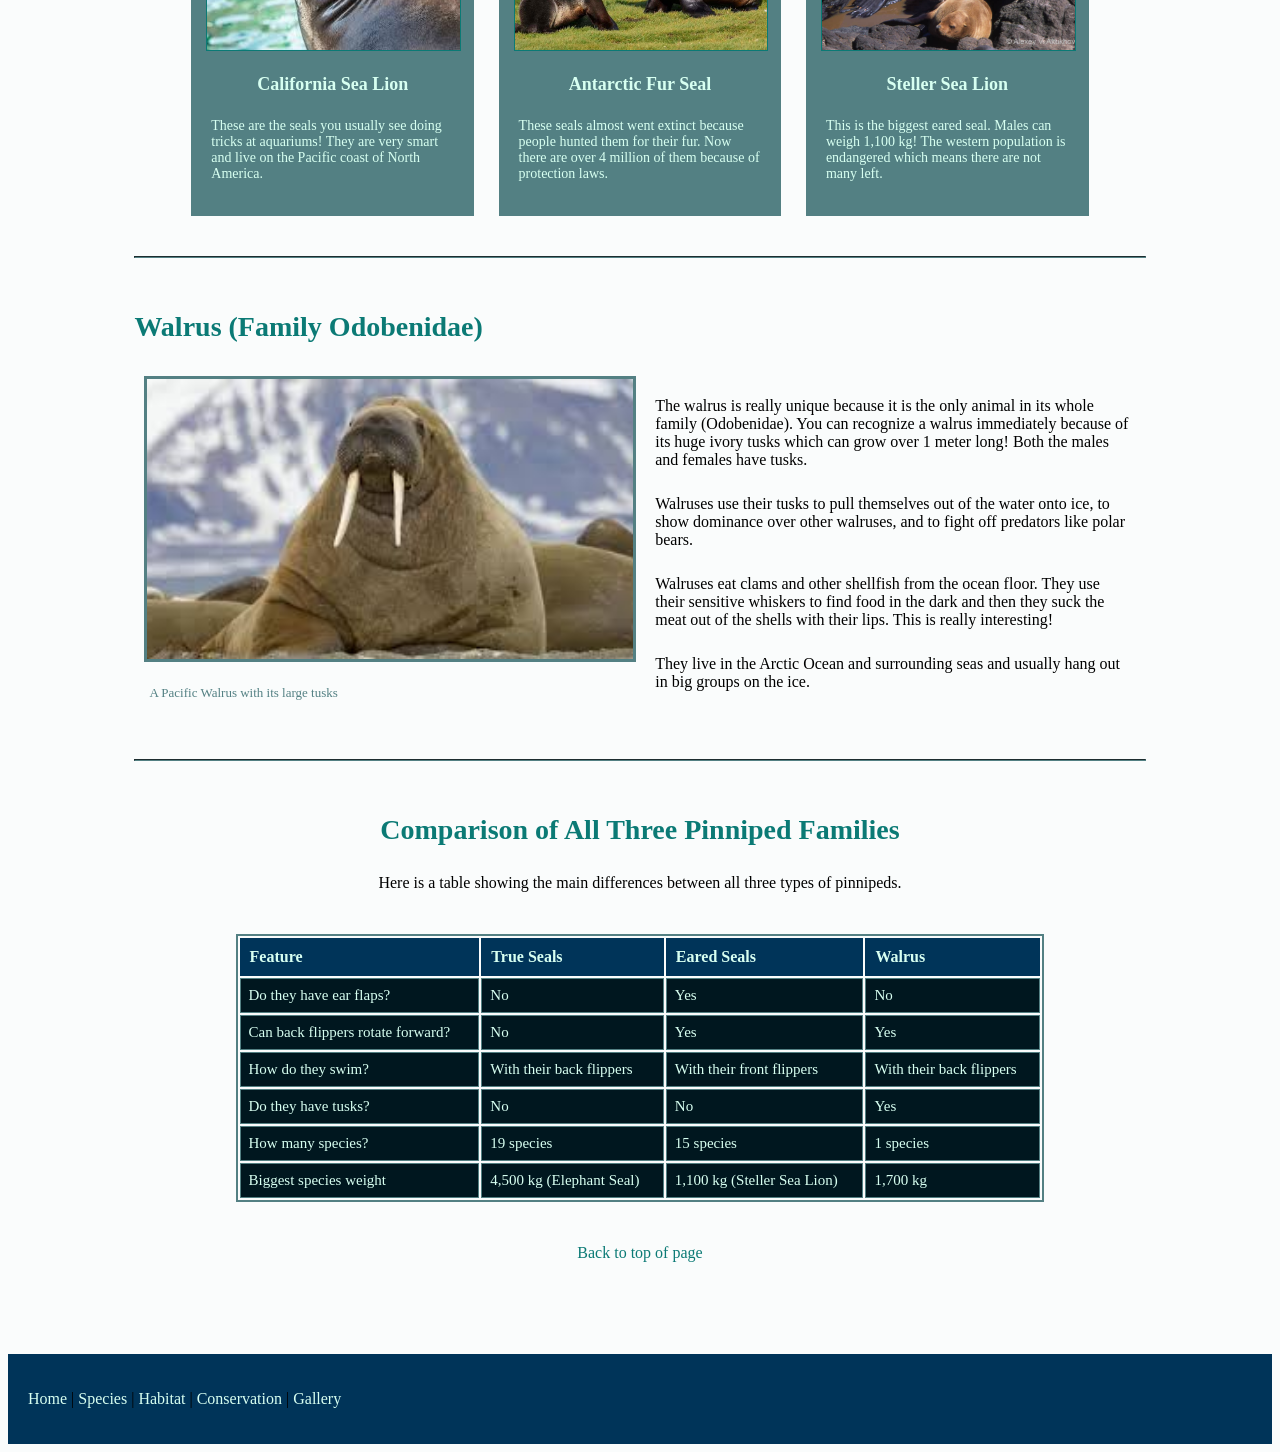
<file: seals.html>
<!DOCTYPE html>
<html>

<head>
    <title>Seal Species - World of Seals</title>
    <link rel="stylesheet" href="../styles.css">
</head>

<body>

    <div class="topnav">
        <a href="index.html">Home</a>
        <a class="active" href="seals.html">Species</a>
        <a href="habitat.html">Habitat</a>
        <a href="conservation.html">Conservation</a>
        <a href="gallery.html">Gallery</a>
    </div>

    <div class="pageheader">
        <h1>Types of Seals</h1>
        <p style="text-align: center; color: #538083;">All about the different species of seals around the world</p>
    </div>

    <br>

    <div style="text-align: center; background-color: #003459; padding: 10px;">
        <p>
            <a href="#trueseals">True Seals</a> |
            <a href="#earedseals">Eared Seals</a> |
            <a href="#walrus">Walrus</a> |
            <a href="#comparisontable">Comparison Table</a>
        </p>
    </div>

    <div class="maincontent">

        <a name="trueseals"></a>
        <h2>True Seals (Family Phocidae)</h2>

        <div class="clearfix">
            <div class="sidebar">
                <h3>Page Links</h3>
                <ul>
                    <li><a href="#trueseals">True Seals</a></li>
                    <li><a href="#earedseals">Eared Seals</a></li>
                    <li><a href="#walrus">Walrus</a></li>
                    <li><a href="#comparisontable">Comparison Table</a></li>
                    <li><a href="home.html">Go Home</a></li>
                </ul>
                <br>
                <div style="background-color: #9fb6d3; border: 1px solid #0B7A75; padding: 8px;">
                    <p style="font-size: 13px;">True seals are the most common type of seal. There are 19 different
                        species!</p>
                </div>
                <br>
                <div style="background-color: #9fb6d3; border: 1px solid #0B7A75; padding: 8px;">
                    <p style="font-size: 13px;">The biggest seal is the Southern Elephant Seal which can weigh up to
                        4,500 kg!</p>
                </div>
            </div>

            <div style="margin-right: 28%;">
                <p>True seals are different from sea lions because they do not have ear flaps on the outside of their
                    head. They also move differently on land, they kind of wiggle their body because their back
                    flippers dont rotate forward. There are 19 species of true seals.</p>

                <p>Here is a list of the most well-known true seals and some facts about each one:</p>

                <ol>
                    <li>
                        <strong>Harbor Seal</strong> (Phoca vitulina)
                        <ul>
                            <li>Lives along coastlines in the North Atlantic and North Pacific oceans</li>
                            <li>Weighs between 55 and 170 kg</li>
                            <li>Eats fish, squid, and crustaceans</li>
                            <li>Conservation status is Least Concern which is good!</li>
                        </ul>
                    </li>
                    <br>
                    <li>
                        <strong>Leopard Seal</strong> (Hydrurga leptonyx)
                        <ul>
                            <li>Lives in Antarctica and the sub-Antarctic waters</li>
                            <li>Is a top predator and actually eats penguins and other seals</li>
                            <li>Can weigh between 200 and 600 kg</li>
                            <li>Has spots on its body which is why it is called a Leopard Seal</li>
                        </ul>
                    </li>
                    <br>
                    <li>
                        <strong>Weddell Seal</strong> (Leptonychotes weddellii)
                        <ul>
                            <li>Lives the furthest south of any mammal that breeds in one place</li>
                            <li>Can dive over 600 meters deep and hold breath for 80+ minutes</li>
                            <li>Uses its teeth to keep holes open in the ice so it can breathe</li>
                            <li>Weighs around 400 to 600 kg</li>
                        </ul>
                    </li>
                    <br>
                    <li>
                        <strong>Northern Elephant Seal</strong> (Mirounga angustirostris)
                        <ul>
                            <li>The biggest seal in the Northern Hemisphere</li>
                            <li>Males can weigh up to 2,300 kg which is really huge</li>
                            <li>The males fight each other on the beach to be the dominant one</li>
                            <li>Travels up to 21,000 km every year between feeding and breeding areas</li>
                        </ul>
                    </li>
                    <br>
                    <li>
                        <strong>Harp Seal</strong> (Pagophilus groenlandicus)
                        <ul>
                            <li>Famous for having white fluffy pups that are born on ice</li>
                            <li>The babies turn grey when they get older</li>
                            <li>There are about 7.4 million of them so they are very common</li>
                            <li>They know how to swim right after they are born</li>
                        </ul>
                    </li>
                </ol>


                <h3>How Do True Seals Move?</h3>
                <p>On land, true seals move by flopping their body forward kind of like a caterpillar. This is because
                    their back flippers cannot rotate to face forward. In the water they are very graceful though and
                    they use their back flippers like a fish tail to swim very fast.</p>

            </div>
        </div>

        <br>
        <hr style="border-color: #538083;">
        <br>

        <a name="earedseals"></a>
        <h2>Eared Seals (Family Otariidae)</h2>

        <p>Eared seals are different from true seals because they have small ear flaps that you can see on the outside
            of their head. Their back flippers can also rotate forward which means they can kind of walk on all four
            limbs on land. This family includes sea lions and fur seals.</p>

        <div style="text-align: center;">
            <div class="card">
                <img src="../images/californiasealion.jpg" alt="california sea lion">
                <h3>California Sea Lion</h3>
                <p>These are the seals you usually see doing tricks at aquariums! They are very smart and live on the
                    Pacific coast of North America.</p>
            </div>
            <div class="card">
                <img src="../images/antarticfurseal.jpg" alt="antarctic fur seal">
                <h3>Antarctic Fur Seal</h3>
                <p>These seals almost went extinct because people hunted them for their fur. Now there are over 4
                    million of them because of protection laws.</p>
            </div>
            <div class="card">
                <img src="../images/stellarsealion.jpg" alt="steller sea lion">
                <h3>Steller Sea Lion</h3>
                <p>This is the biggest eared seal. Males can weigh 1,100 kg! The western population is endangered which
                    means there are not many left.</p>
            </div>
        </div>

        <br>
        <hr style="border-color: #538083;">
        <br>

        <a name="walrus"></a>
        <h2>Walrus (Family Odobenidae)</h2>

        <div class="clearfix">
            <div class="leftcolumn">
                <img src="../images/walrus.jpg" alt="walrus with big tusks" style="width: 100%; height: 280px;">
                <p style="font-size: 13px; color: #538083;">A Pacific Walrus with its large tusks</p>
            </div>
            <div class="rightcolumn">
                <p>The walrus is really unique because it is the only animal in its whole family (Odobenidae). You can
                    recognize a walrus immediately because of its huge ivory tusks which can grow over 1 meter long!
                    Both the males and females have tusks.</p>
                <p>Walruses use their tusks to pull themselves out of the water onto ice, to show dominance over other
                    walruses, and to fight off predators like polar bears.</p>
                <p>Walruses eat clams and other shellfish from the ocean floor. They use their sensitive whiskers to
                    find food in the dark and then they suck the meat out of the shells with their lips. This is really
                    interesting!</p>
                <p>They live in the Arctic Ocean and surrounding seas and usually hang out in big groups on the ice.</p>
            </div>
        </div>

        <br>
        <hr style="border-color: #538083;">
        <br>

        <a name="comparisontable"></a>
        <h2 style="text-align: center;">Comparison of All Three Pinniped Families</h2>
        <p style="text-align: center;">Here is a table showing the main differences between all three types of
            pinnipeds.</p>
        <br>

        <table>
            <tr>
                <th>Feature</th>
                <th>True Seals</th>
                <th>Eared Seals</th>
                <th>Walrus</th>
            </tr>
            <tr>
                <td>Do they have ear flaps?</td>
                <td>No</td>
                <td>Yes</td>
                <td>No</td>
            </tr>
            <tr>
                <td>Can back flippers rotate forward?</td>
                <td>No</td>
                <td>Yes</td>
                <td>Yes</td>
            </tr>
            <tr>
                <td>How do they swim?</td>
                <td>With their back flippers</td>
                <td>With their front flippers</td>
                <td>With their back flippers</td>
            </tr>
            <tr>
                <td>Do they have tusks?</td>
                <td>No</td>
                <td>No</td>
                <td>Yes</td>
            </tr>
            <tr>
                <td>How many species?</td>
                <td>19 species</td>
                <td>15 species</td>
                <td>1 species</td>
            </tr>
            <tr>
                <td>Biggest species weight</td>
                <td>4,500 kg (Elephant Seal)</td>
                <td>1,100 kg (Steller Sea Lion)</td>
                <td>1,700 kg</td>
            </tr>
        </table>

        <br>
        <p style="text-align: center;"><a href="#top">Back to top of page</a></p>
        <br>

    </div>

    <div class="footer">

        <p>
            <a href="index.html" style="color: #D7FFF1;">Home</a> |
            <a href="seals.html" style="color: #D7FFF1;">Species</a> |
            <a href="habitat.html" style="color: #D7FFF1;">Habitat</a> |
            <a href="conservation.html" style="color: #D7FFF1;">Conservation</a> |
            <a href="gallery.html" style="color: #D7FFF1;">Gallery</a>
        </p>
    </div>

</body>

</html>
</file>
<file: styles.css>
body {
    font-family: Cambria, Cochin, Georgia, Times, 'Times New Roman', serif;
    font-size: 18px;
    background-color: #fafcfc;
    color: #D7FFF1;
    text-align: center;
}

h1 {
    font-size: 40px;
    color: #D7FFF1;
    text-align: center;
}

h2 {
    font-size: 28px;
    color: #0B7A75;
}

h3 {
    font-size: 22px;
    color: #ffffff;
}

.factbox li {
    color: #D7FFF1;
}

.factbox p {
    color: #D7FFF1;
}

p {
    font-size: 16px;
    color: #000000;
    text-align: left;
    padding: 5px;
}

.card p {
    color: #D7FFF1 !important;
}

a {
    color: #0B7A75;
    text-decoration: none;
}

a:hover {
    color: #000000;
    text-decoration: underline;
}

li {
    font-size: 15px;
    color: #000000;
    text-align: left;
}

img {
    max-width: 100%;
    height: 300px;
    border: 3px solid #538083;
    object-fit: cover;
}

table {
    border: 2px solid #538083;
    width: 80%;
    margin: auto;
}

th {
    background-color: #003459;
    color: #D7FFF1;
    padding: 10px;
    font-size: 16px;
}

td {
    background-color: #00171F;
    color: #D7FFF1;
    padding: 8px;
    border: 1px solid #538083;
    font-size: 15px;
}


.topnav {
    background-color: #003459;
    overflow: hidden;
}

.topnav a {
    float: left;
    color: #D7FFF1;
    text-align: center;
    padding: 14px 16px;
    text-decoration: none;
    font-size: 17px;
    font-family: Cambria, Cochin, Georgia, Times, 'Times New Roman', serif;
}

.topnav a:hover {
    background-color: #0B7A75;
    color: #D7FFF1;
}

.topnav a.active {
    background-color: #0B7A75;
}

.maincontent {
    width: 80%;
    margin: auto;
    padding: 20px;
    text-align: left;
}

.leftcolumn {
    float: left;
    width: 48%;
    padding: 10px;
    text-align: center;
}

.rightcolumn {
    float: right;
    width: 48%;
    padding: 10px;
    text-align: left;
}

.clearfix {
    overflow: auto;
}

.footer {
    background-color: #003459;
    color: #D7FFF1;
    text-align: center;
    padding: 15px;
    font-size: 14px;
    margin-top: 30px;
}

.factbox {
    background-color: #003459;
    padding: 15px;
    margin: 10px;
    width: 60%;
    margin-left: auto;
    margin-right: auto;
}

.factbox h3 {
    color: #D7FFF1;
}

.pageheader {
    background-color: #003459;
    color: #D7FFF1;
    padding: 20px;
    text-align: center;
    font-size: 30px;
    font-family: Cambria, Cochin, Georgia, Times, 'Times New Roman', serif;
}

ul {
    list-style-type: disc;
    margin-left: 20px;
}

ol {
    margin-left: 20px;
}

.card {
    background-color: #538083;
    padding: 15px;
    margin: 10px;
    display: inline-block;
    width: 25%;
    vertical-align: top;
    text-align: center;
}

.card img {
    width: 100%;
    height: 180px;
    border: 1px solid #0B7A75;
}

.card h3 {
    color: #D7FFF1;
    font-size: 18px;
}

.card p {
    font-size: 14px;
}

.sidebar {
    float: right;
    width: 25%;
    background-color: #003459;
    border: 1px solid #538083;
    padding: 10px;
    margin-left: 15px;
}

.sidebar h3 {
    text-align: center;
    font-size: 18px;
    color: #D7FFF1;
}

.sidebar ul {
    font-size: 14px;
}
</file>
